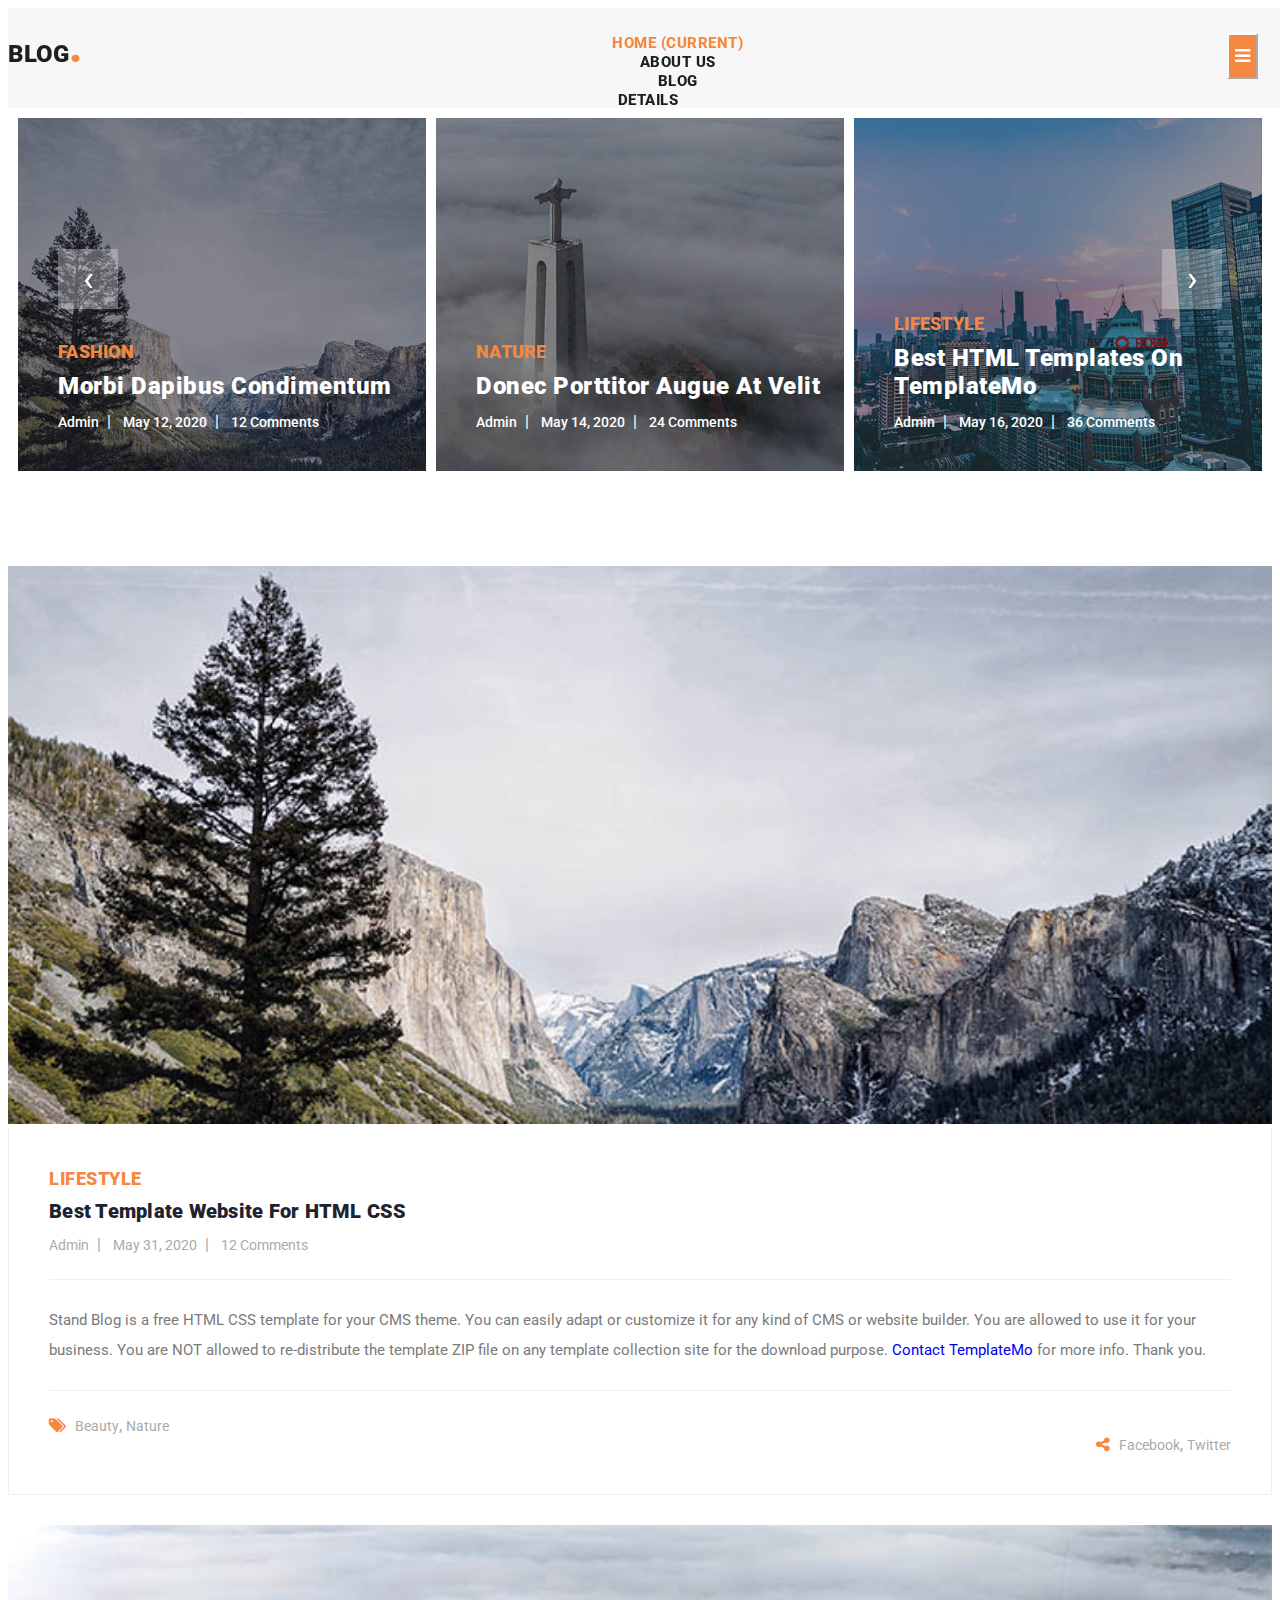
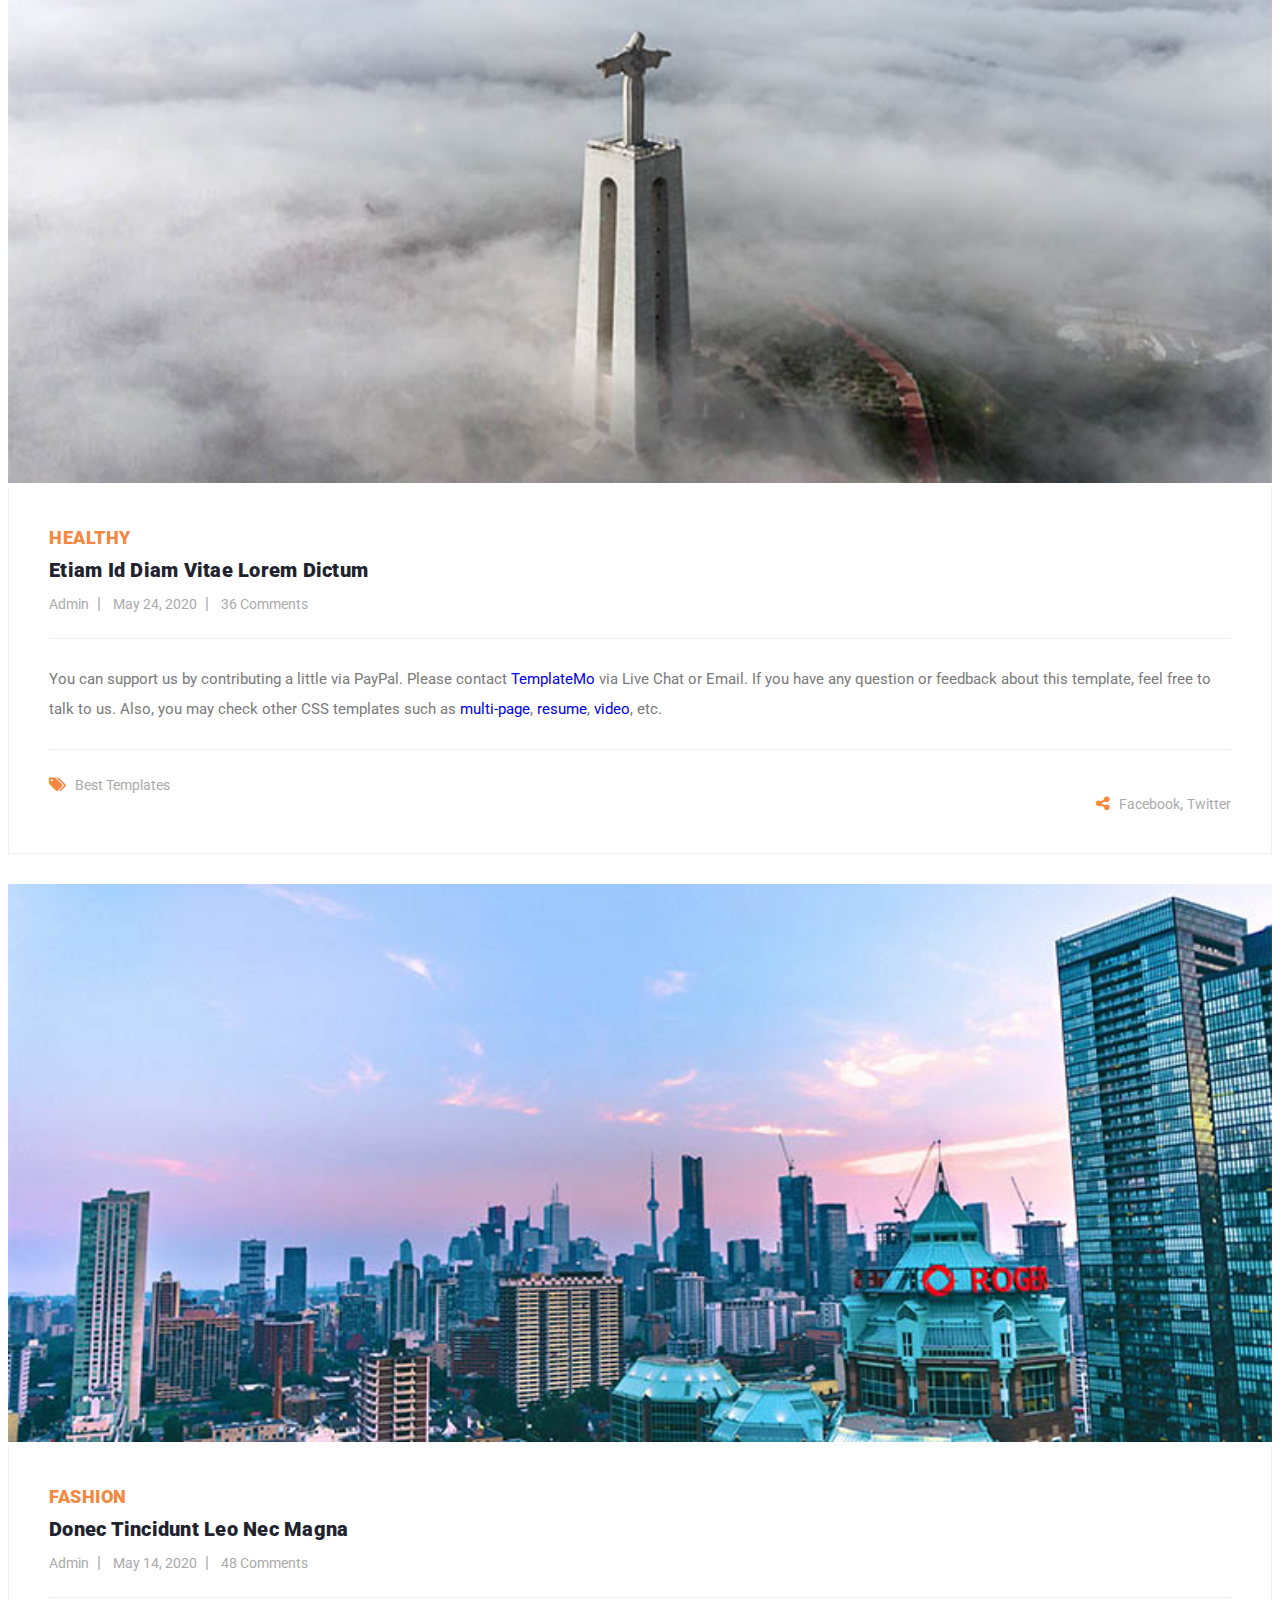
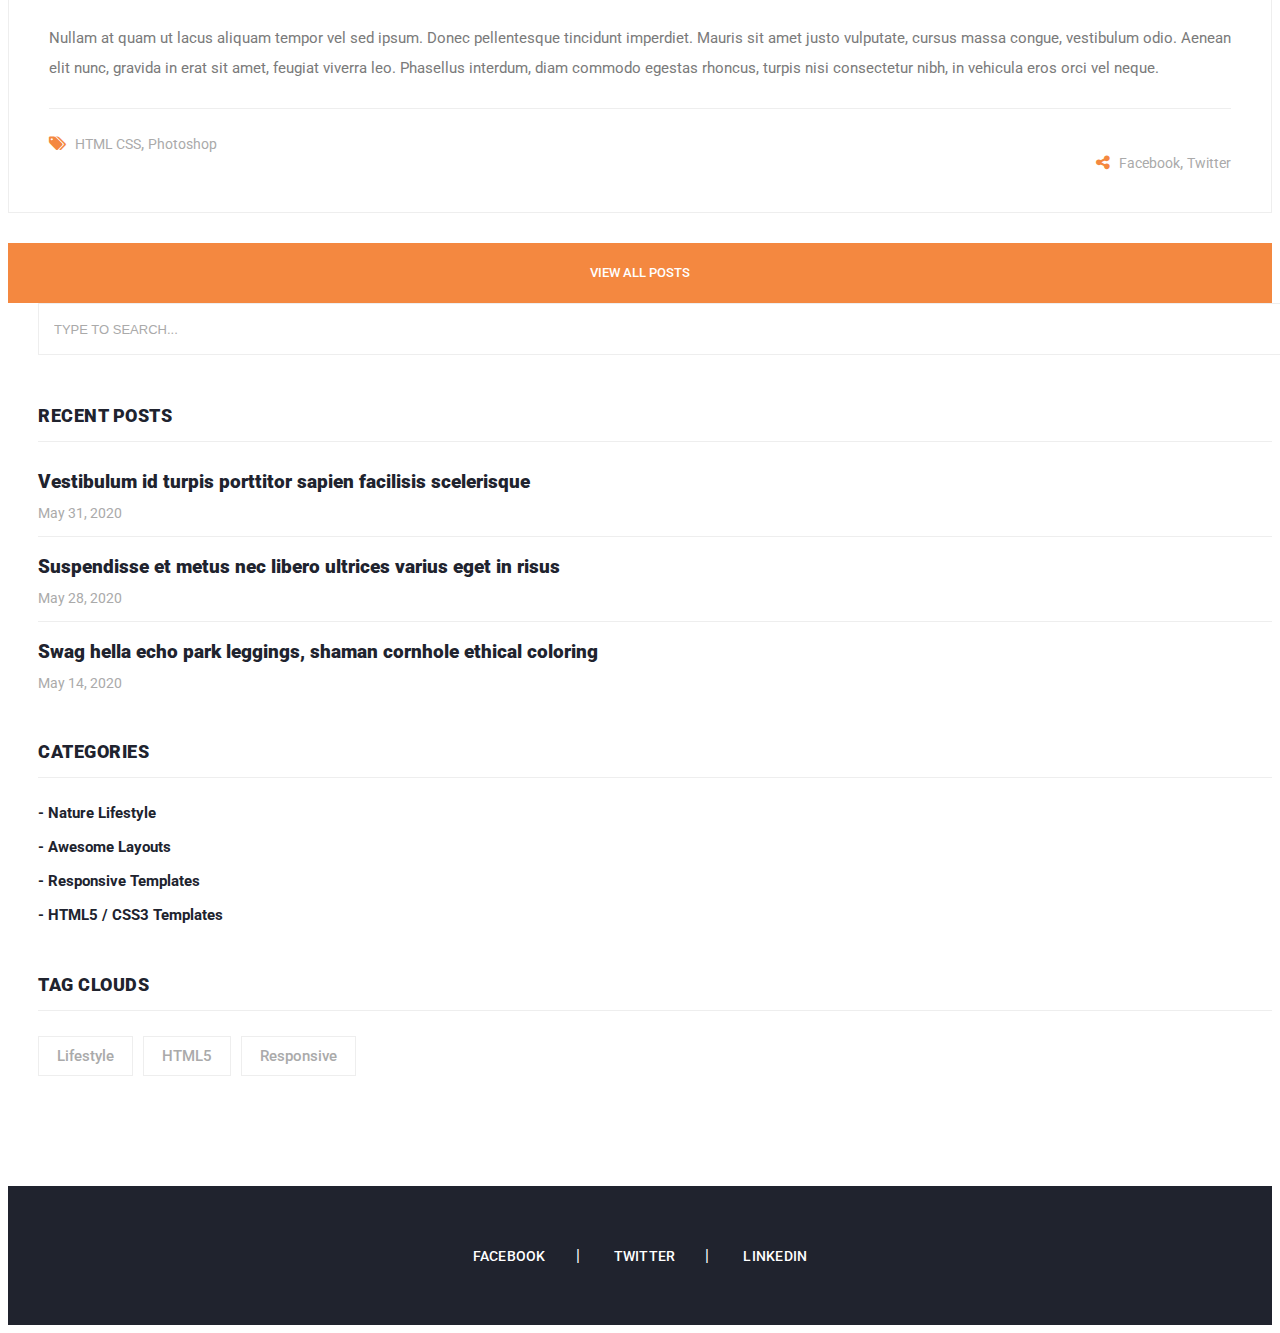
<file: index.html>
<!DOCTYPE html>
<html lang="en">

  <head>

    <meta charset="utf-8">
    <meta name="viewport" content="width=device-width, initial-scale=1, shrink-to-fit=no">
    <meta name="description" content="">
    <meta name="author" content="TemplateMo">
    <link href="https://fonts.googleapis.com/css?family=Roboto:100,100i,300,300i,400,400i,500,500i,700,700i,900,900i&display=swap" rel="stylesheet">

    <title>Stand CSS Blog by TemplateMo</title>

    <!-- Bootstrap core CSS -->
    <link rel="stylesheet" href="https://cdn.jsdelivr.net/npm/bootstrap@4.6.0/dist/css/bootstrap.min.css" integrity="sha384-B0vP5xmATw1+K9KRQjQERJvTumQW0nPEzvF6L/Z6nronJ3oUOFUFpCjEUQouq2+l" crossorigin="anonymous">


    <!-- Additional CSS Files -->
    <link rel="stylesheet" href="./assets/css/fontawesome.css">
    <link rel="stylesheet" href="./assets/css/style.css">
    <link rel="stylesheet" href="./assets/css/owl.css">
  </head>

  <body>

    <!-- ***** Preloader Start ***** -->
    <div id="preloader">
        <div class="jumper">
            <div></div>
            <div></div>
            <div></div>
        </div>
    </div>  
    <!-- ***** Preloader End ***** -->

    <!-- Header -->
    <header class="">
      <nav class="navbar navbar-expand-lg">
        <div class="container">
          <a class="navbar-brand" href="index.html"><h2>Blog<em>.</em></h2></a>
          <button class="navbar-toggler" type="button" data-toggle="collapse" data-target="#navbarResponsive" aria-controls="navbarResponsive" aria-expanded="false" aria-label="Toggle navigation">
            <span class="navbar-toggler-icon"></span>
          </button>
          <div class="collapse navbar-collapse" id="navbarResponsive">
            <ul class="navbar-nav ml-auto">
              <li class="nav-item active">
                <a class="nav-link" href="index.html">Home
                  <span class="sr-only">(current)</span>
                </a>
              </li> 
              <li class="nav-item">
                <a class="nav-link" href="about.html">About Us</a>
              </li>
              <li class="nav-item">
                <a class="nav-link" href="blog.html">Blog</a>
              </li>
              <li class="nav-item">
                <a class="nav-link" href="post-details.html">Details</a>
              </li>
            </ul>
          </div>
        </div>
      </nav>
    </header>

    <!-- Page Content -->
    <!-- Banner Starts Here -->
    <div class="main-banner header-text">
      <div class="container-fluid">
        <div class="owl-banner owl-carousel">
          <div class="item">
            <img src="assets/images/banner-item-01.jpg" alt="">
            <div class="item-content">
              <div class="main-content">
                <div class="meta-category">
                  <span>Fashion</span>
                </div>
                <a href="post-details.html"><h4>Morbi dapibus condimentum</h4></a>
                <ul class="post-info">
                  <li><a href="#">Admin</a></li>
                  <li><a href="#">May 12, 2020</a></li>
                  <li><a href="#">12 Comments</a></li>
                </ul>
              </div>
            </div>
          </div>
          <div class="item">
            <img src="assets/images/banner-item-02.jpg" alt="">
            <div class="item-content">
              <div class="main-content">
                <div class="meta-category">
                  <span>Nature</span>
                </div>
                <a href="post-details.html"><h4>Donec porttitor augue at velit</h4></a>
                <ul class="post-info">
                  <li><a href="#">Admin</a></li>
                  <li><a href="#">May 14, 2020</a></li>
                  <li><a href="#">24 Comments</a></li>
                </ul>
              </div>
            </div>
          </div>
          <div class="item">
            <img src="assets/images/banner-item-03.jpg" alt="">
            <div class="item-content">
              <div class="main-content">
                <div class="meta-category">
                  <span>Lifestyle</span>
                </div>
                <a href="post-details.html"><h4>Best HTML Templates on TemplateMo</h4></a>
                <ul class="post-info">
                  <li><a href="#">Admin</a></li>
                  <li><a href="#">May 16, 2020</a></li>
                  <li><a href="#">36 Comments</a></li>
                </ul>
              </div>
            </div>
          </div>
          <div class="item">
            <img src="assets/images/banner-item-04.jpg" alt="">
            <div class="item-content">
              <div class="main-content">
                <div class="meta-category">
                  <span>Fashion</span>
                </div>
                <a href="post-details.html"><h4>Responsive and Mobile Ready Layouts</h4></a>
                <ul class="post-info">
                  <li><a href="#">Admin</a></li>
                  <li><a href="#">May 18, 2020</a></li>
                  <li><a href="#">48 Comments</a></li>
                </ul>
              </div>
            </div>
          </div>
          <div class="item">
            <img src="assets/images/banner-item-05.jpg" alt="">
            <div class="item-content">
              <div class="main-content">
                <div class="meta-category">
                  <span>Nature</span>
                </div>
                <a href="post-details.html"><h4>Cras congue sed augue id ullamcorper</h4></a>
                <ul class="post-info">
                  <li><a href="#">Admin</a></li>
                  <li><a href="#">May 24, 2020</a></li>
                  <li><a href="#">64 Comments</a></li>
                </ul>
              </div>
            </div>
          </div>
          <div class="item">
            <img src="assets/images/banner-item-06.jpg" alt="">
            <div class="item-content">
              <div class="main-content">
                <div class="meta-category">
                  <span>Lifestyle</span>
                </div>
                <a href="post-details.html"><h4>Suspendisse nec aliquet ligula</h4></a>
                <ul class="post-info">
                  <li><a href="#">Admin</a></li>
                  <li><a href="#">May 26, 2020</a></li>
                  <li><a href="#">72 Comments</a></li>
                </ul>
              </div>
            </div>
          </div>
        </div>
      </div>
    </div>
    <!-- Banner Ends Here -->

    <section class="blog-posts">
      <div class="container">
        <div class="row">
          <div class="col-lg-8">
            <div class="all-blog-posts">
              <div class="row">
                <div class="col-lg-12">
                  <div class="blog-post">
                    <div class="blog-thumb">
                      <img src="assets/images/blog-post-01.jpg" alt="">
                    </div>
                    <div class="down-content">
                      <span>Lifestyle</span>
                      <a href="post-details.html"><h4>Best Template Website for HTML CSS</h4></a>
                      <ul class="post-info">
                        <li><a href="#">Admin</a></li>
                        <li><a href="#">May 31, 2020</a></li>
                        <li><a href="#">12 Comments</a></li>
                      </ul>
                      <p>Stand Blog is a free HTML CSS template for your CMS theme. You can easily adapt or customize it for any kind of CMS or website builder. You are allowed to use it for your business. You are NOT allowed to re-distribute the template ZIP file on any template collection site for the download purpose. <a rel="nofollow" href="https://templatemo.com/contact" target="_parent">Contact TemplateMo</a> for more info. Thank you.</p>
                      <div class="post-options">
                        <div class="row">
                          <div class="col-6">
                            <ul class="post-tags">
                              <li><i class="fa fa-tags"></i></li>
                              <li><a href="#">Beauty</a>,</li>
                              <li><a href="#">Nature</a></li>
                            </ul>
                          </div>
                          <div class="col-6">
                            <ul class="post-share">
                              <li><i class="fa fa-share-alt"></i></li>
                              <li><a href="#">Facebook</a>,</li>
                              <li><a href="#"> Twitter</a></li>
                            </ul>
                          </div>
                        </div>
                      </div>
                    </div>
                  </div>
                </div>
                <div class="col-lg-12">
                  <div class="blog-post">
                    <div class="blog-thumb">
                      <img src="assets/images/blog-post-02.jpg" alt="">
                    </div>
                    <div class="down-content">
                      <span>Healthy</span>
                      <a href="post-details.html"><h4>Etiam id diam vitae lorem dictum</h4></a>
                      <ul class="post-info">
                        <li><a href="#">Admin</a></li>
                        <li><a href="#">May 24, 2020</a></li>
                        <li><a href="#">36 Comments</a></li>
                      </ul>
                      <p>You can support us by contributing a little via PayPal. Please contact <a rel="nofollow" href="https://templatemo.com/contact" target="_parent">TemplateMo</a> via Live Chat or Email. If you have any question or feedback about this template, feel free to talk to us. Also, you may check other CSS templates such as <a rel="nofollow" href="https://templatemo.com/tag/multi-page" target="_parent">multi-page</a>, <a rel="nofollow" href="https://templatemo.com/tag/resume" target="_parent">resume</a>, <a rel="nofollow" href="https://templatemo.com/tag/video" target="_parent">video</a>, etc.</p>
                      <div class="post-options">
                        <div class="row">
                          <div class="col-6">
                            <ul class="post-tags">
                              <li><i class="fa fa-tags"></i></li>
                              <li><a href="#">Best Templates</a></li>
                            </ul>
                          </div>
                          <div class="col-6">
                            <ul class="post-share">
                              <li><i class="fa fa-share-alt"></i></li>
                              <li><a href="#">Facebook</a>,</li>
                              <li><a href="#">Twitter</a></li>
                            </ul>
                          </div>
                        </div>
                      </div>
                    </div>
                  </div>
                </div>
                <div class="col-lg-12">
                  <div class="blog-post">
                    <div class="blog-thumb">
                      <img src="assets/images/blog-post-03.jpg" alt="">
                    </div>
                    <div class="down-content">
                      <span>Fashion</span>
                      <a href="post-details.html"><h4>Donec tincidunt leo nec magna</h4></a>
                      <ul class="post-info">
                        <li><a href="#">Admin</a></li>
                        <li><a href="#">May 14, 2020</a></li>
                        <li><a href="#">48 Comments</a></li>
                      </ul>
                      <p>Nullam at quam ut lacus aliquam tempor vel sed ipsum. Donec pellentesque tincidunt imperdiet. Mauris sit amet justo vulputate, cursus massa congue, vestibulum odio. Aenean elit nunc, gravida in erat sit amet, feugiat viverra leo. Phasellus interdum, diam commodo egestas rhoncus, turpis nisi consectetur nibh, in vehicula eros orci vel neque.</p>
                      <div class="post-options">
                        <div class="row">
                          <div class="col-6">
                            <ul class="post-tags">
                              <li><i class="fa fa-tags"></i></li>
                              <li><a href="#">HTML CSS</a>,</li>
                              <li><a href="#">Photoshop</a></li>
                            </ul>
                          </div>
                          <div class="col-6">
                            <ul class="post-share">
                              <li><i class="fa fa-share-alt"></i></li>
                              <li><a href="#">Facebook</a>,</li>
                              <li><a href="#">Twitter</a></li>
                            </ul>
                          </div>
                        </div>
                      </div>
                    </div>
                  </div>
                </div>
                <div class="col-lg-12">
                  <div class="main-button">
                    <a href="blog.html">View All Posts</a>
                  </div>
                </div>
              </div>
            </div>
          </div>
          <div class="col-lg-4">
            <div class="sidebar">
              <div class="row">
                <div class="col-lg-12">
                  <div class="sidebar-item search">
                    <form id="search_form" name="gs" method="GET" action="#">
                      <input type="text" name="q" class="searchText" placeholder="type to search..." autocomplete="on">
                    </form>
                  </div>
                </div>
                <div class="col-lg-12">
                  <div class="sidebar-item recent-posts">
                    <div class="sidebar-heading">
                      <h2>Recent Posts</h2>
                    </div>
                    <div class="content">
                      <ul>
                        <li><a href="post-details.html">
                          <h5>Vestibulum id turpis porttitor sapien facilisis scelerisque</h5>
                          <span>May 31, 2020</span>
                        </a></li>
                        <li><a href="post-details.html">
                          <h5>Suspendisse et metus nec libero ultrices varius eget in risus</h5>
                          <span>May 28, 2020</span>
                        </a></li>
                        <li><a href="post-details.html">
                          <h5>Swag hella echo park leggings, shaman cornhole ethical coloring</h5>
                          <span>May 14, 2020</span>
                        </a></li>
                      </ul>
                    </div>
                  </div>
                </div>
                <div class="col-lg-12">
                  <div class="sidebar-item categories">
                    <div class="sidebar-heading">
                      <h2>Categories</h2>
                    </div>
                    <div class="content">
                      <ul>
                        <li><a href="#">- Nature Lifestyle</a></li>
                        <li><a href="#">- Awesome Layouts</a></li>
                        <li><a href="#">- Responsive Templates</a></li>
                        <li><a href="#">- HTML5 / CSS3 Templates</a></li>
                      </ul>
                    </div>
                  </div>
                </div>
                <div class="col-lg-12">
                  <div class="sidebar-item tags">
                    <div class="sidebar-heading">
                      <h2>Tag Clouds</h2>
                    </div>
                    <div class="content">
                      <ul>
                        <li><a href="#">Lifestyle</a></li>
                        <li><a href="#">HTML5</a></li>
                        <li><a href="#">Responsive</a></li>
                      </ul>
                    </div>
                  </div>
                </div>
              </div>
            </div>
          </div>
        </div>
      </div>
    </section>

    
    <footer>
      <div class="container">
        <div class="row">
          <div class="col-lg-12">
            <ul class="social-icons">
              <li><a href="#">Facebook</a></li>
              <li><a href="#">Twitter</a></li>
              <li><a href="#">Linkedin</a></li>
            </ul>
          </div>
        </div>
      </div>
    </footer>

    <!-- Bootstrap core JavaScript -->
    <script src="https://code.jquery.com/jquery-3.6.0.min.js" integrity="sha256-/xUj+3OJU5yExlq6GSYGSHk7tPXikynS7ogEvDej/m4=" crossorigin="anonymous"></script>
    <script src="https://cdn.jsdelivr.net/npm/bootstrap@4.6.0/dist/js/bootstrap.bundle.min.js" integrity="sha384-Piv4xVNRyMGpqkS2by6br4gNJ7DXjqk09RmUpJ8jgGtD7zP9yug3goQfGII0yAns" crossorigin="anonymous"></script>

    <!-- Additional Scripts -->
    <script src="./assets/js/custom.js"></script>
    <script src="./assets/js/owl.js"></script>
    <script src="./assets/js/slick.js"></script>
    <script src="./assets/js/isotope.js"></script>
    <script src="./assets/js/accordions.js"></script>

    <script language = "text/Javascript"> 
      cleared[0] = cleared[1] = cleared[2] = 0; //set a cleared flag for each field
      function clearField(t){                   //declaring the array outside of the
      if(! cleared[t.id]){                      // function makes it static and global
          cleared[t.id] = 1;  // you could use true and false, but that's more typing
          t.value='';         // with more chance of typos
          t.style.color='#fff';
          }
      }
    </script>

  </body>
</html>
</file>
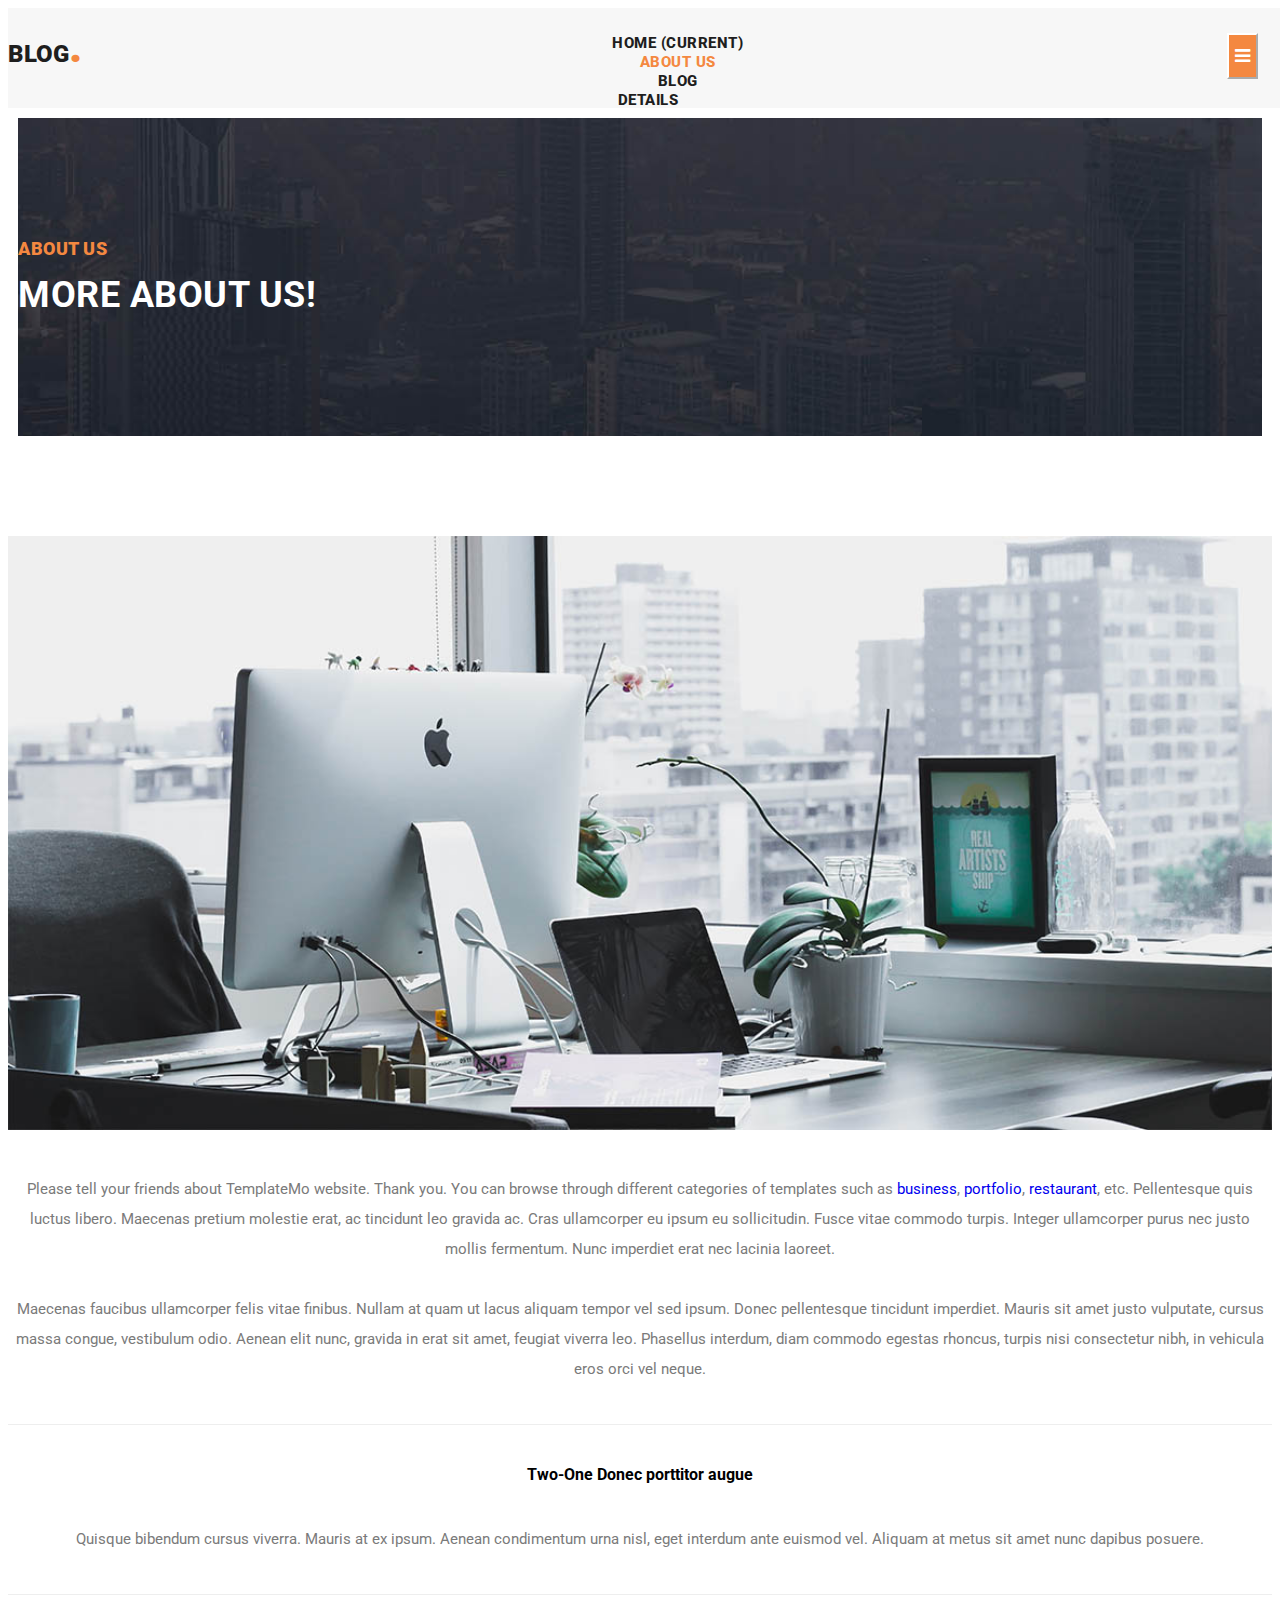
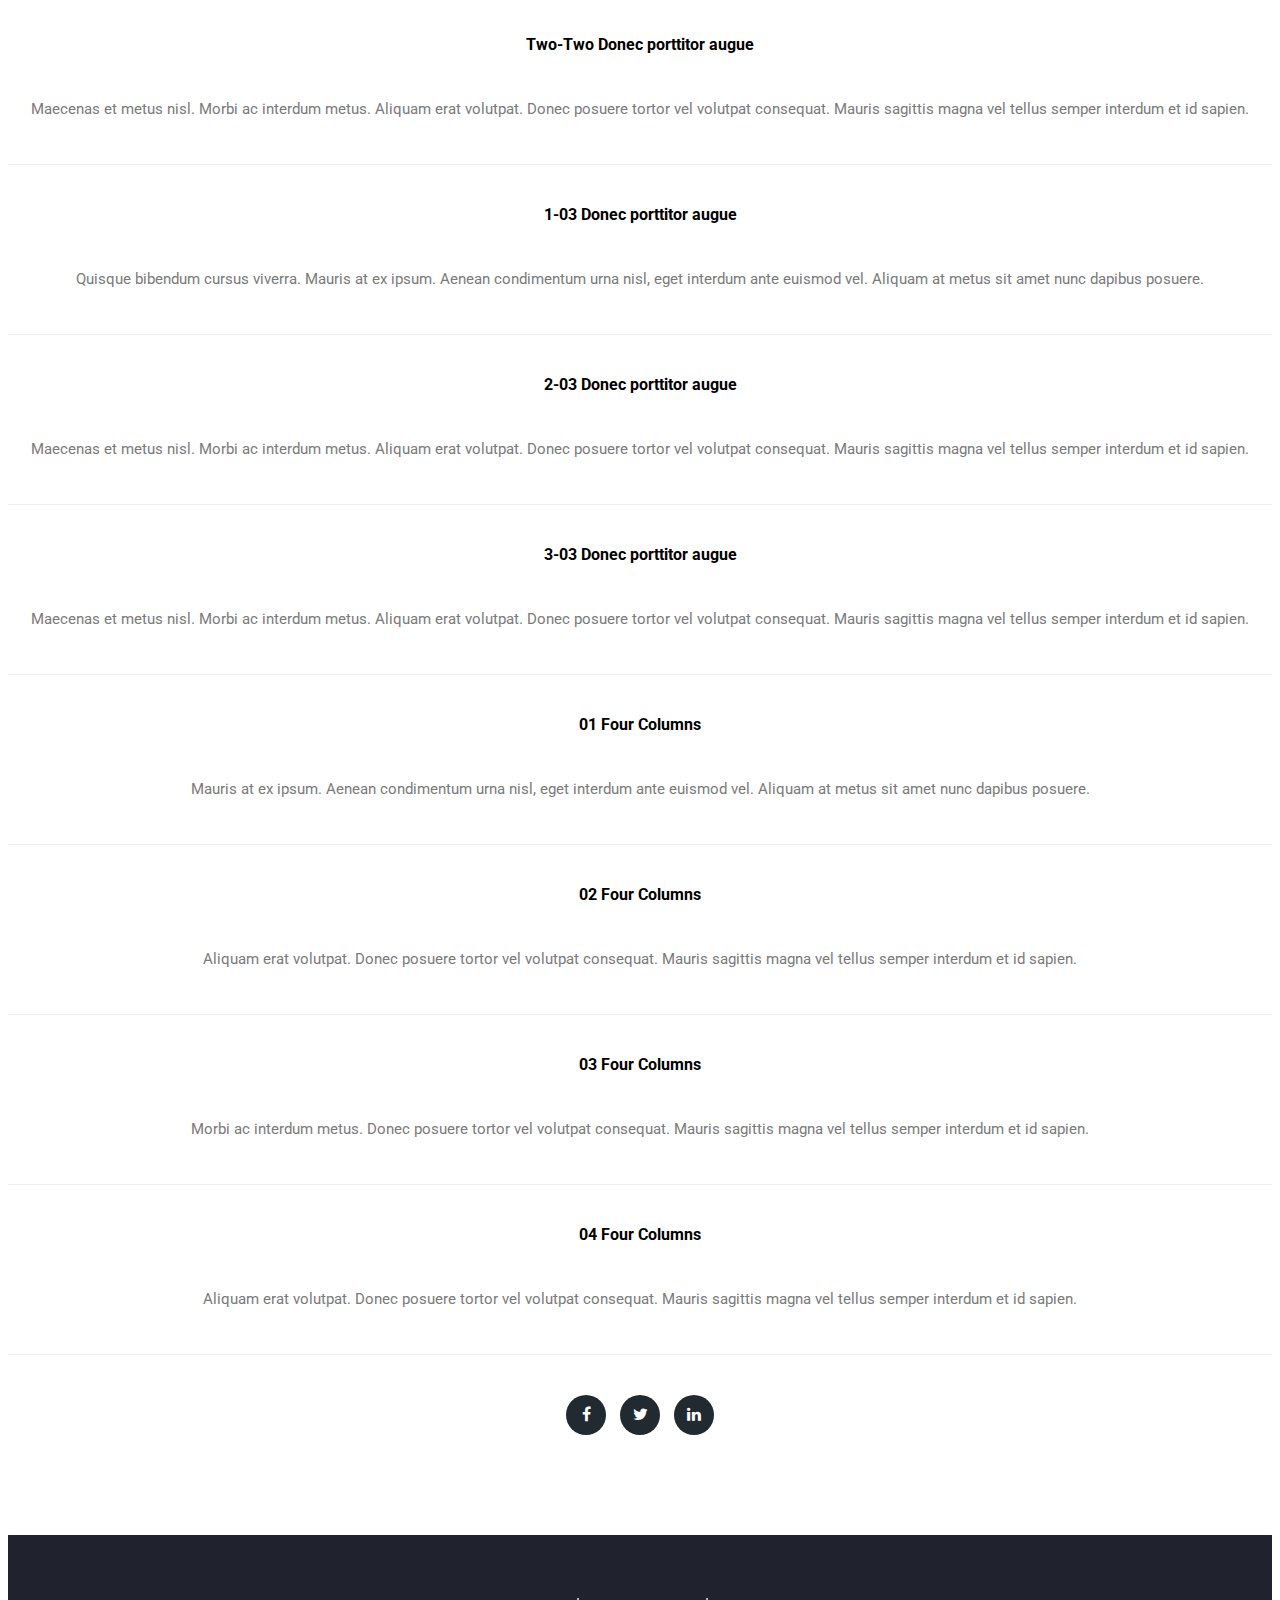
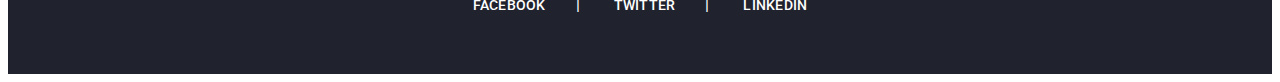
<file: about.html>
<!DOCTYPE html>
<html lang="en">

  <head>

    <meta charset="utf-8">
    <meta name="viewport" content="width=device-width, initial-scale=1, shrink-to-fit=no">
    <meta name="description" content="">
    <meta name="author" content="TemplateMo">
    <link href="https://fonts.googleapis.com/css?family=Roboto:100,100i,300,300i,400,400i,500,500i,700,700i,900,900i&display=swap" rel="stylesheet">

    <title>Stand Blog - About Page</title>

    <!-- Bootstrap core CSS -->
    <link rel="stylesheet" href="https://cdn.jsdelivr.net/npm/bootstrap@4.6.0/dist/css/bootstrap.min.css" integrity="sha384-B0vP5xmATw1+K9KRQjQERJvTumQW0nPEzvF6L/Z6nronJ3oUOFUFpCjEUQouq2+l" crossorigin="anonymous">


    <!-- Additional CSS Files -->
    <link rel="stylesheet" href="assets/css/fontawesome.css">
    <link rel="stylesheet" href="assets/css/style.css">
    <link rel="stylesheet" href="assets/css/owl.css">
  </head>

  <body>

    <!-- ***** Preloader Start ***** -->
    <div id="preloader">
        <div class="jumper">
            <div></div>
            <div></div>
            <div></div>
        </div>
    </div>  
    <!-- ***** Preloader End ***** -->

    <!-- Header -->
    <header class="">
      <nav class="navbar navbar-expand-lg">
        <div class="container">
          <a class="navbar-brand" href="index.html"><h2>Blog<em>.</em></h2></a>
          <button class="navbar-toggler" type="button" data-toggle="collapse" data-target="#navbarResponsive" aria-controls="navbarResponsive" aria-expanded="false" aria-label="Toggle navigation">
            <span class="navbar-toggler-icon"></span>
          </button>
          <div class="collapse navbar-collapse" id="navbarResponsive">
            <ul class="navbar-nav ml-auto">
              <li class="nav-item">
                <a class="nav-link" href="index.html">Home
                  <span class="sr-only">(current)</span>
                </a>
              </li> 
              <li class="nav-item active">
                <a class="nav-link" href="about.html">About Us</a>
              </li>
              <li class="nav-item">
                <a class="nav-link" href="blog.html">Blog</a>
              </li>
              <li class="nav-item">
                <a class="nav-link" href="post-details.html">Details</a>
              </li>
            </ul>
          </div>
        </div>
      </nav>
    </header>

    <!-- Page Content -->
    <!-- Banner Starts Here -->
    <div class="heading-page header-text">
      <section class="page-heading">
        <div class="container">
          <div class="row">
            <div class="col-lg-12">
              <div class="text-content">
                <h4>about us</h4>
                <h2>more about us!</h2>
              </div>
            </div>
          </div>
        </div>
      </section>
    </div>
    
    <!-- Banner Ends Here -->


    <section class="about-us">
      <div class="container">
      	
        <div class="row">
          <div class="col-lg-12">
            <img src="assets/images/about-us.jpg" alt="">
            <p>Please tell your friends about TemplateMo website. Thank you. You can browse through different categories of templates such as <a rel="nofollow" href="https://templatemo.com/tag/business" target="_parent">business</a>, <a rel="nofollow" href="https://templatemo.com/tag/portfolio" target="_parent">portfolio</a>, <a rel="nofollow" href="https://templatemo.com/tag/restaurant" target="_parent">restaurant</a>, etc. Pellentesque quis luctus libero. Maecenas pretium molestie erat, ac tincidunt leo gravida ac. Cras ullamcorper eu ipsum eu sollicitudin. Fusce vitae commodo turpis. Integer ullamcorper purus nec justo mollis fermentum. Nunc imperdiet erat nec lacinia laoreet. <br><br>Maecenas faucibus ullamcorper felis vitae finibus. Nullam at quam ut lacus aliquam tempor vel sed ipsum. Donec pellentesque tincidunt imperdiet. Mauris sit amet justo vulputate, cursus massa congue, vestibulum odio. Aenean elit nunc, gravida in erat sit amet, feugiat viverra leo. Phasellus interdum, diam commodo egestas rhoncus, turpis nisi consectetur nibh, in vehicula eros orci vel neque.</p>
          </div>
        </div>
        
        <div class="row">
          <div class="col-lg-6">
          <h4>Two-One Donec porttitor augue</h4>
          	<p>Quisque bibendum cursus viverra. Mauris at ex ipsum. Aenean condimentum urna nisl, eget interdum ante euismod vel. Aliquam at metus sit amet nunc dapibus posuere.</p>
          </div>
          <div class="col-lg-6">
          <h4>Two-Two Donec porttitor augue</h4>
          	<p>Maecenas et metus nisl. Morbi ac interdum metus. Aliquam erat volutpat. Donec posuere tortor vel volutpat consequat. Mauris sagittis magna vel tellus semper interdum et id sapien.</p>
          </div>
        </div>
        
        <div class="row">
          <div class="col-lg-4 col-md-6">
          <h4>1-03 Donec porttitor augue</h4>
          	<p>Quisque bibendum cursus viverra. Mauris at ex ipsum. Aenean condimentum urna nisl, eget interdum ante euismod vel. Aliquam at metus sit amet nunc dapibus posuere.</p>
          </div>
          <div class="col-lg-4 col-md-6">
          <h4>2-03 Donec porttitor augue</h4>
          	<p>Maecenas et metus nisl. Morbi ac interdum metus. Aliquam erat volutpat. Donec posuere tortor vel volutpat consequat. Mauris sagittis magna vel tellus semper interdum et id sapien.</p>
          </div>
          <div class="col-lg-4">
          <h4>3-03 Donec porttitor augue</h4>
          	<p>Maecenas et metus nisl. Morbi ac interdum metus. Aliquam erat volutpat. Donec posuere tortor vel volutpat consequat. Mauris sagittis magna vel tellus semper interdum et id sapien.</p>
          </div>
        </div>
        
        
        <div class="row">
          <div class="col-lg-3 col-md-6">
          <h4>01 Four Columns</h4>
          	<p>Mauris at ex ipsum. Aenean condimentum urna nisl, eget interdum ante euismod vel. Aliquam at metus sit amet nunc dapibus posuere.</p>
          </div>
          <div class="col-lg-3 col-md-6">
          <h4>02 Four Columns</h4>
          	<p>Aliquam erat volutpat. Donec posuere tortor vel volutpat consequat. Mauris sagittis magna vel tellus semper interdum et id sapien.</p>
          </div>
          <div class="col-lg-3 col-md-6">
          <h4>03 Four Columns</h4>
          	<p>Morbi ac interdum metus. Donec posuere tortor vel volutpat consequat. Mauris sagittis magna vel tellus semper interdum et id sapien.</p>
          </div>
          <div class="col-lg-3 col-md-6">
          <h4>04 Four Columns</h4>
          	<p>Aliquam erat volutpat. Donec posuere tortor vel volutpat consequat. Mauris sagittis magna vel tellus semper interdum et id sapien.</p>
          </div>
        </div>
        
        <div class="row">
          <div class="col-lg-12">
            <ul class="social-icons">
              <li><a href="#"><i class="fa fa-facebook"></i></a></li>
              <li><a href="#"><i class="fa fa-twitter"></i></a></li>
              <li><a href="#"><i class="fa fa-linkedin"></i></a></li>
            </ul>
          </div>
        </div>
        
        
      </div>
    </section>

    
    <footer>
      <div class="container">
        <div class="row">
          <div class="col-lg-12">
            <ul class="social-icons">
              <li><a href="#">Facebook</a></li>
              <li><a href="#">Twitter</a></li>
              <li><a href="#">Linkedin</a></li>
            </ul>
          </div>
        </div>
      </div>
    </footer>

    <!-- Bootstrap core JavaScript -->
    <script src="https://code.jquery.com/jquery-3.6.0.min.js" integrity="sha256-/xUj+3OJU5yExlq6GSYGSHk7tPXikynS7ogEvDej/m4=" crossorigin="anonymous"></script>
    <script src="https://cdn.jsdelivr.net/npm/bootstrap@4.6.0/dist/js/bootstrap.bundle.min.js" integrity="sha384-Piv4xVNRyMGpqkS2by6br4gNJ7DXjqk09RmUpJ8jgGtD7zP9yug3goQfGII0yAns" crossorigin="anonymous"></script>

    <!-- Additional Scripts -->
    <script src="assets/js/custom.js"></script>
    <script src="assets/js/owl.js"></script>
    <script src="assets/js/slick.js"></script>
    <script src="assets/js/isotope.js"></script>
    <script src="assets/js/accordions.js"></script>

    <script language = "text/Javascript"> 
      cleared[0] = cleared[1] = cleared[2] = 0; //set a cleared flag for each field
      function clearField(t){                   //declaring the array outside of the
      if(! cleared[t.id]){                      // function makes it static and global
          cleared[t.id] = 1;  // you could use true and false, but that's more typing
          t.value='';         // with more chance of typos
          t.style.color='#fff';
          }
      }
    </script>

  </body>
</html>
</file>
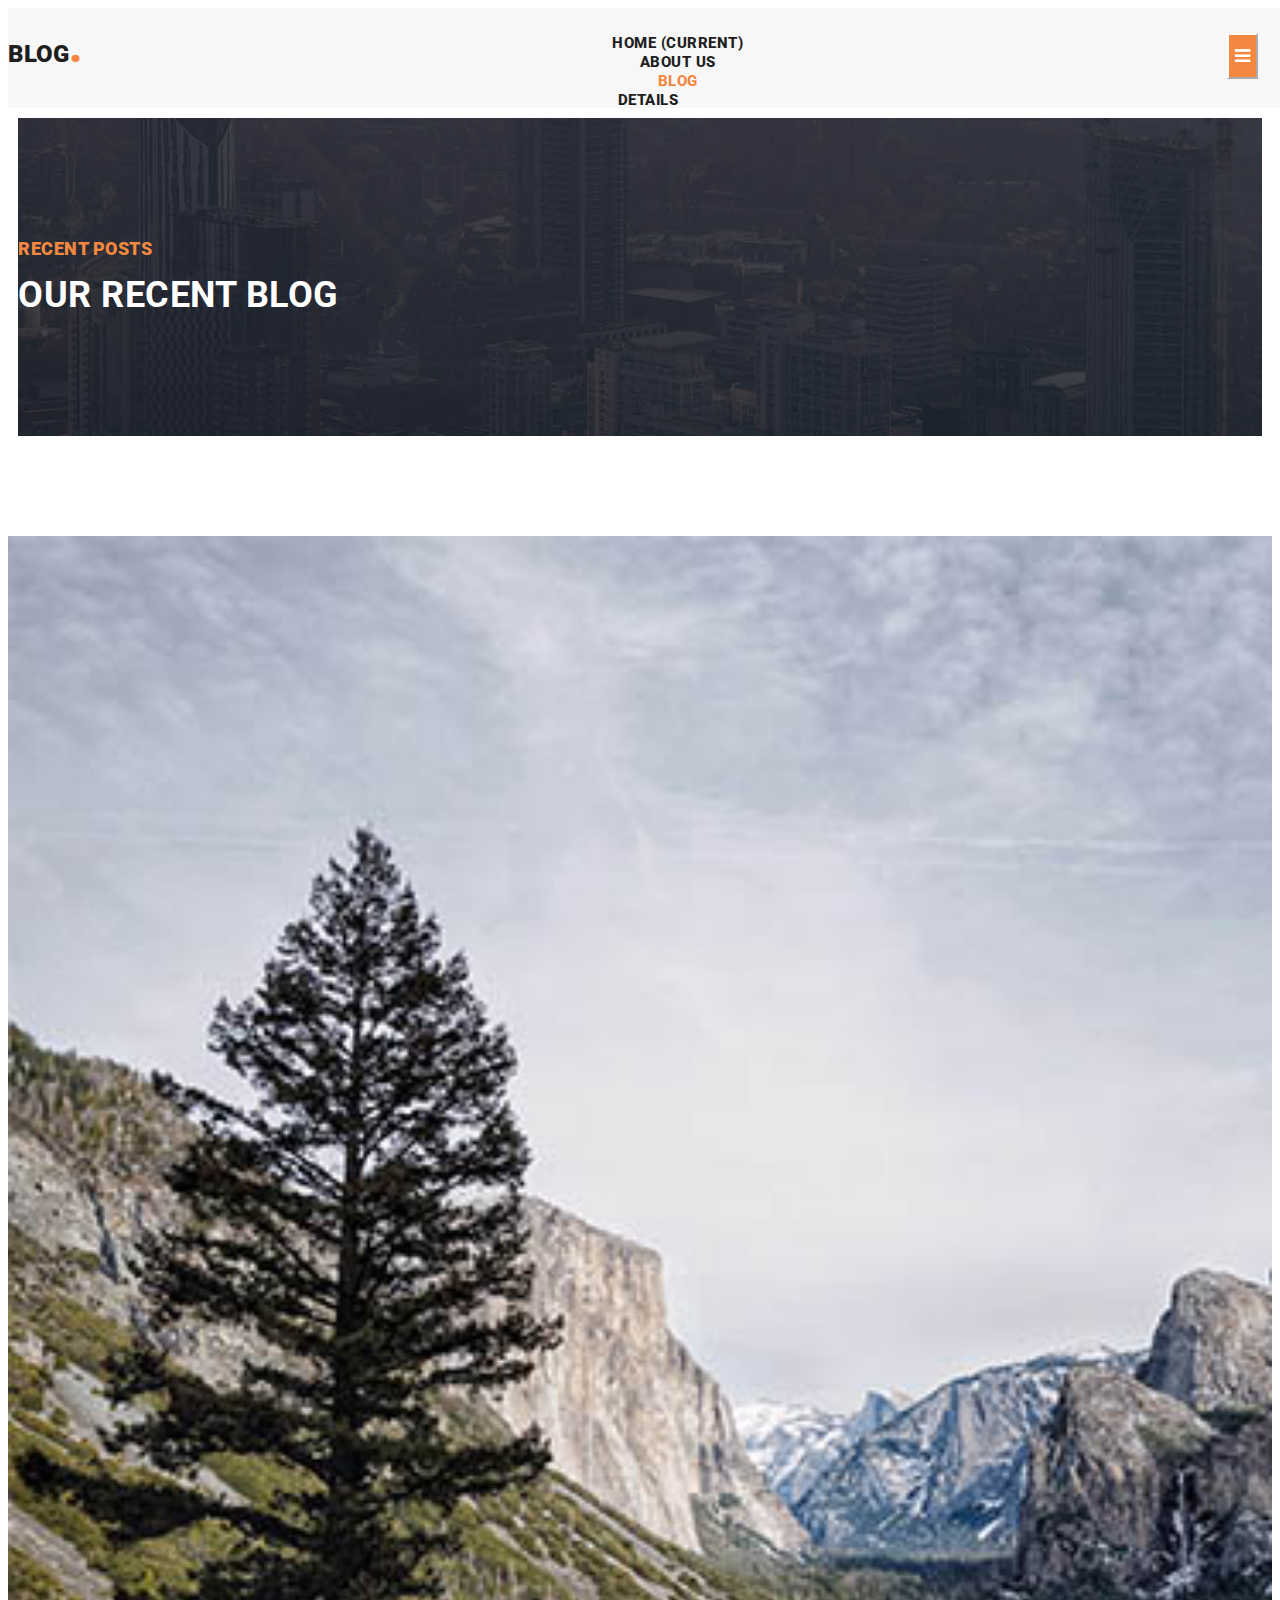
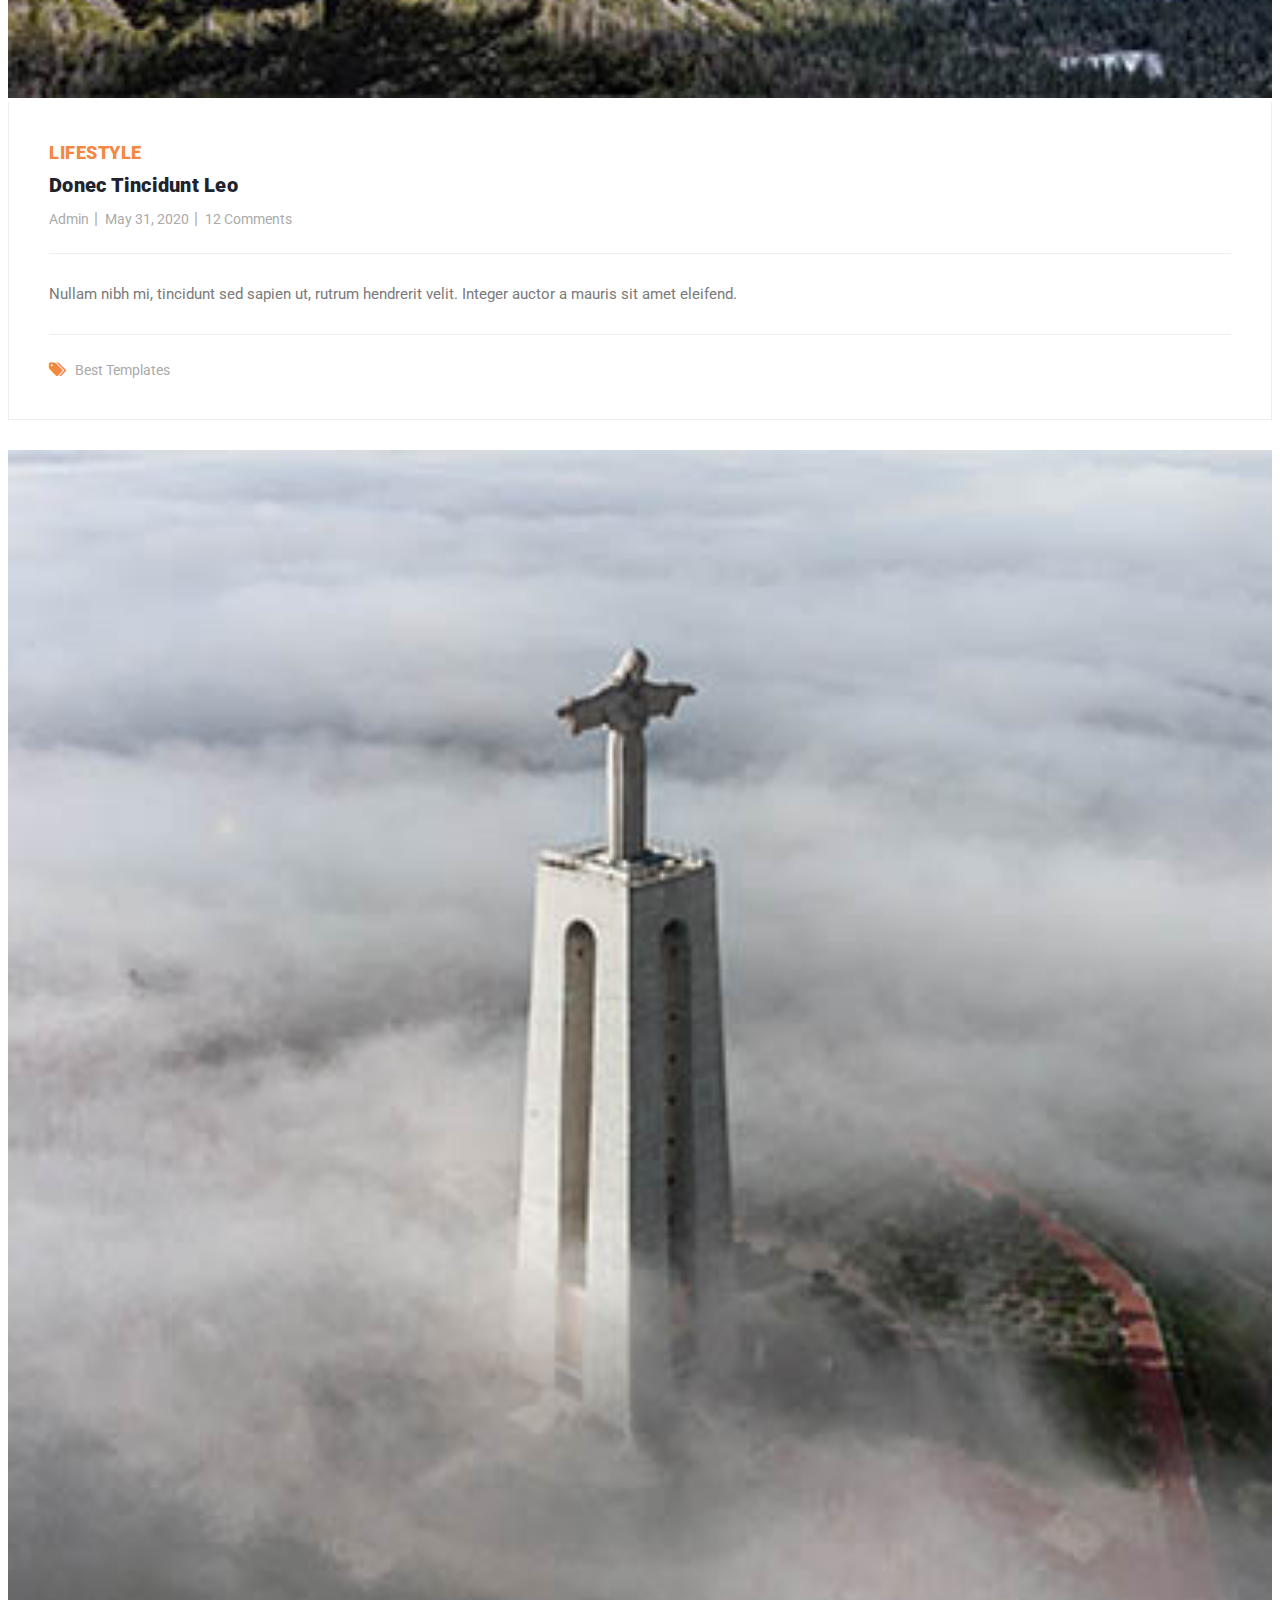
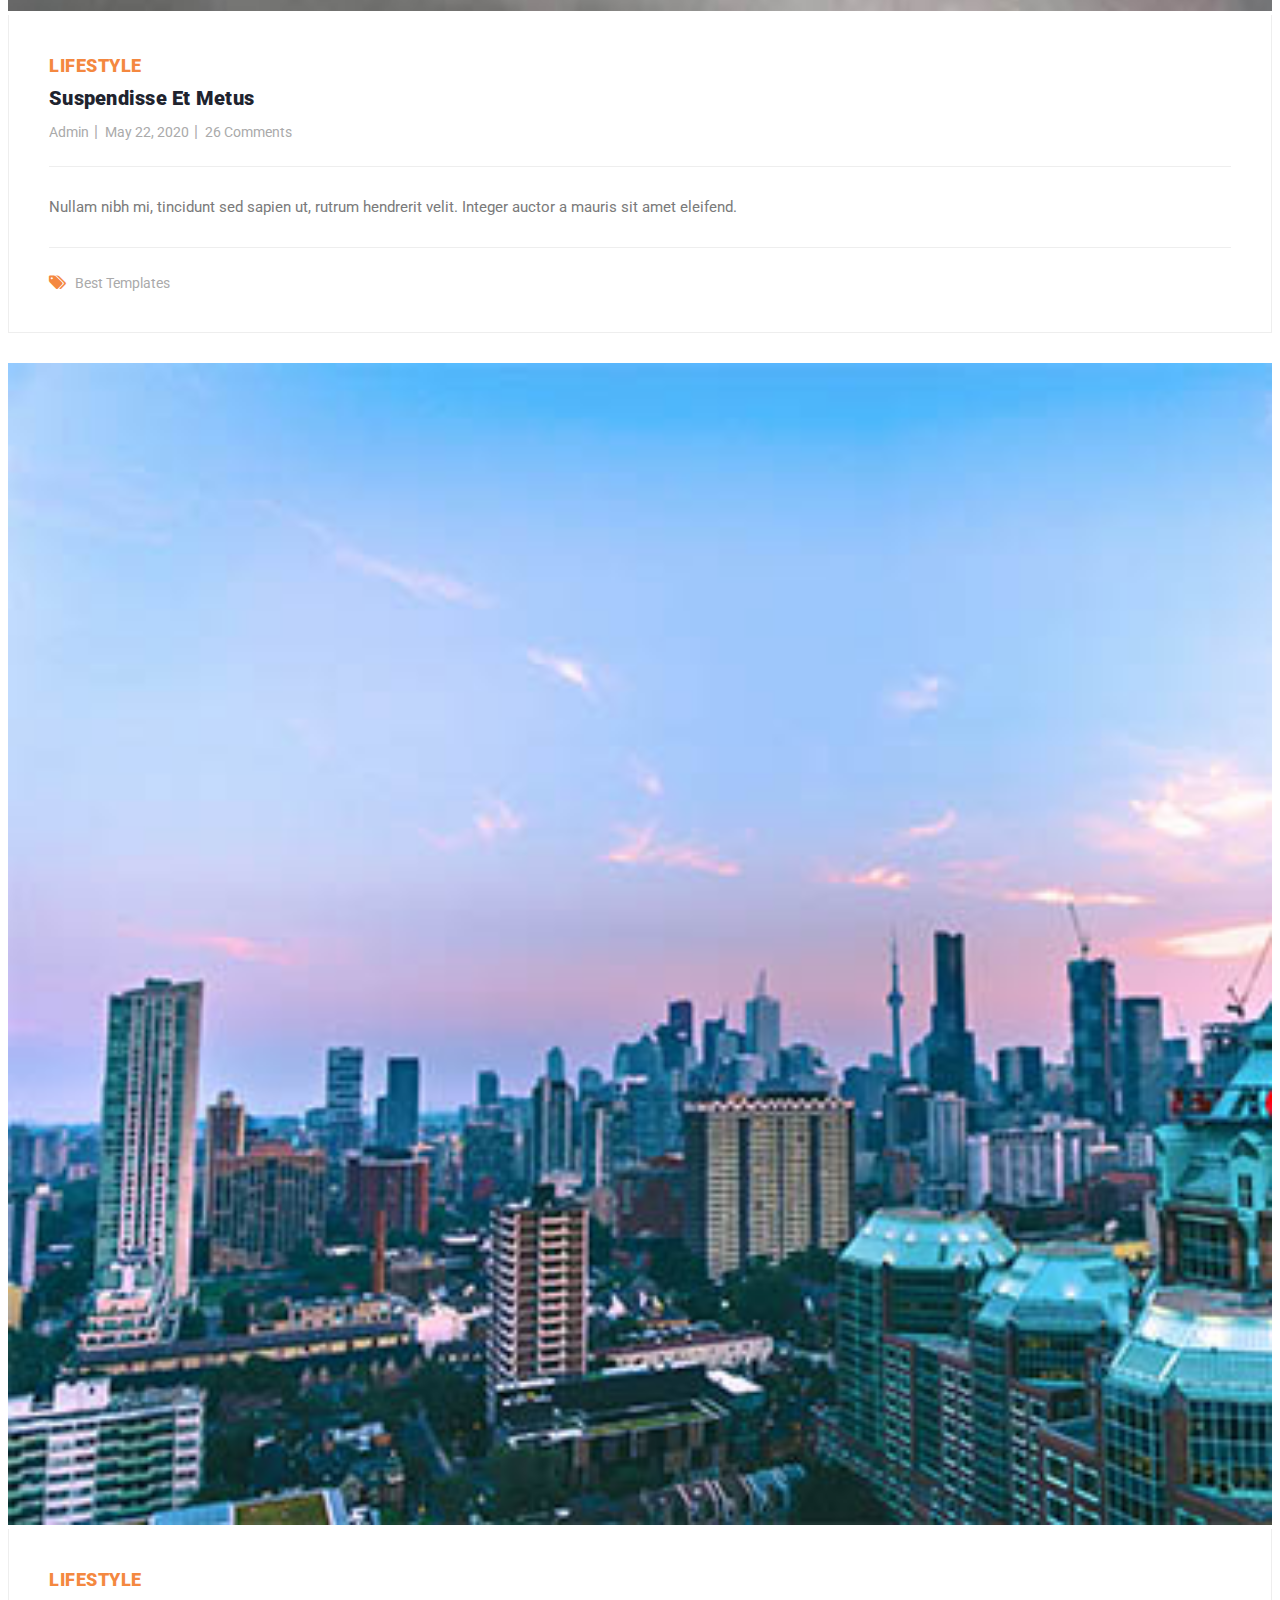
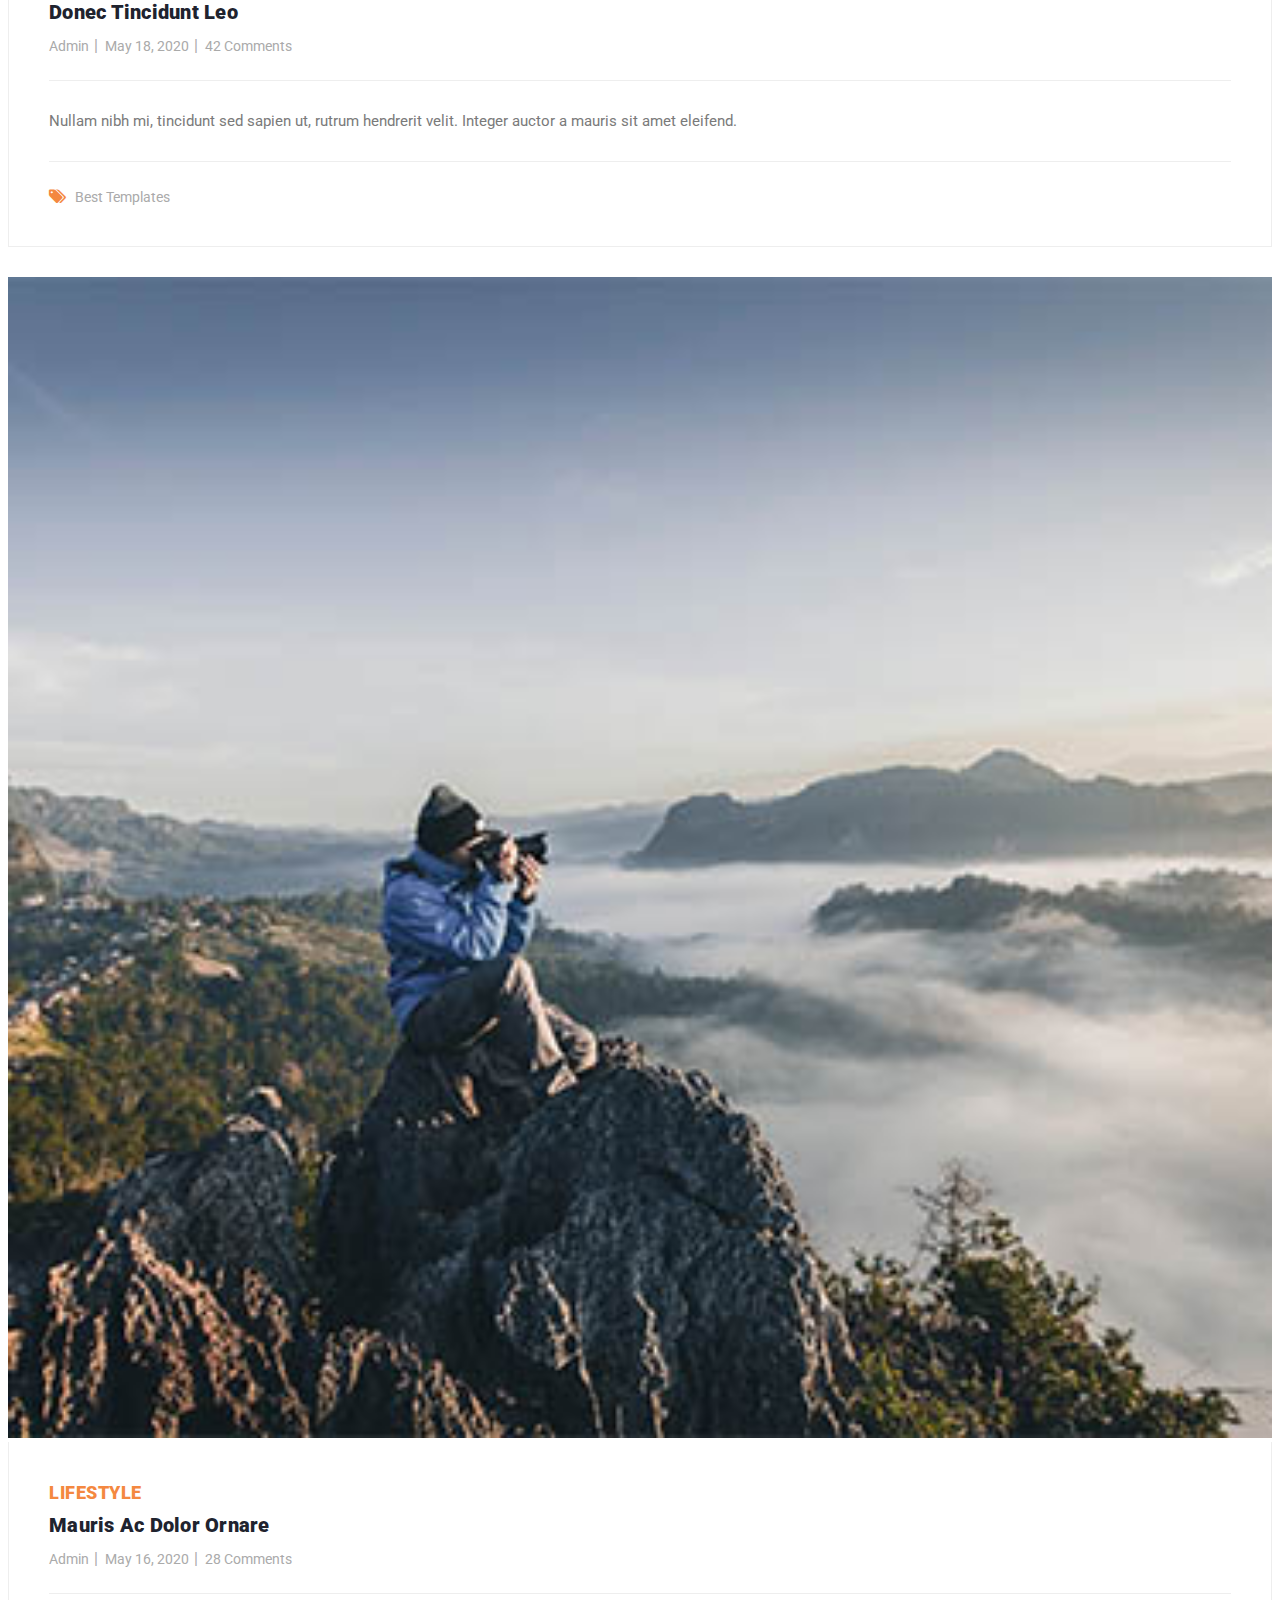
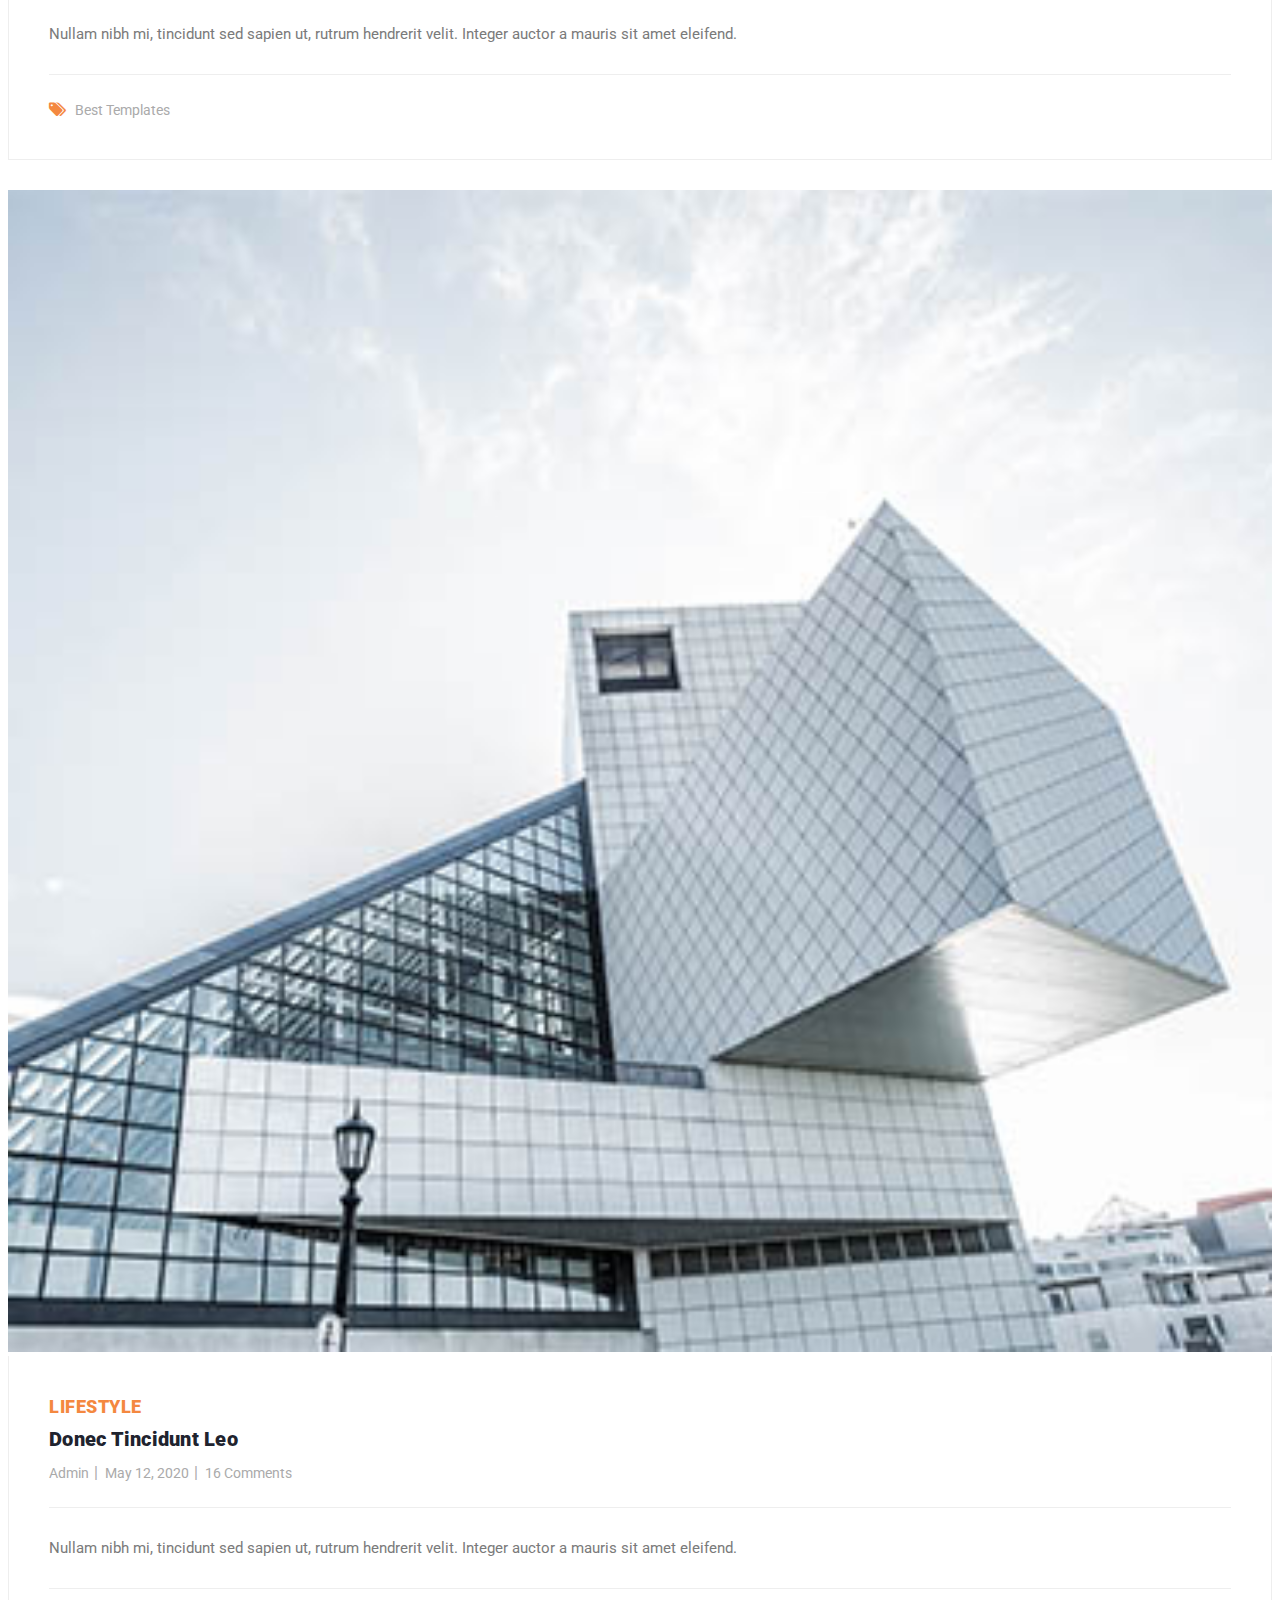
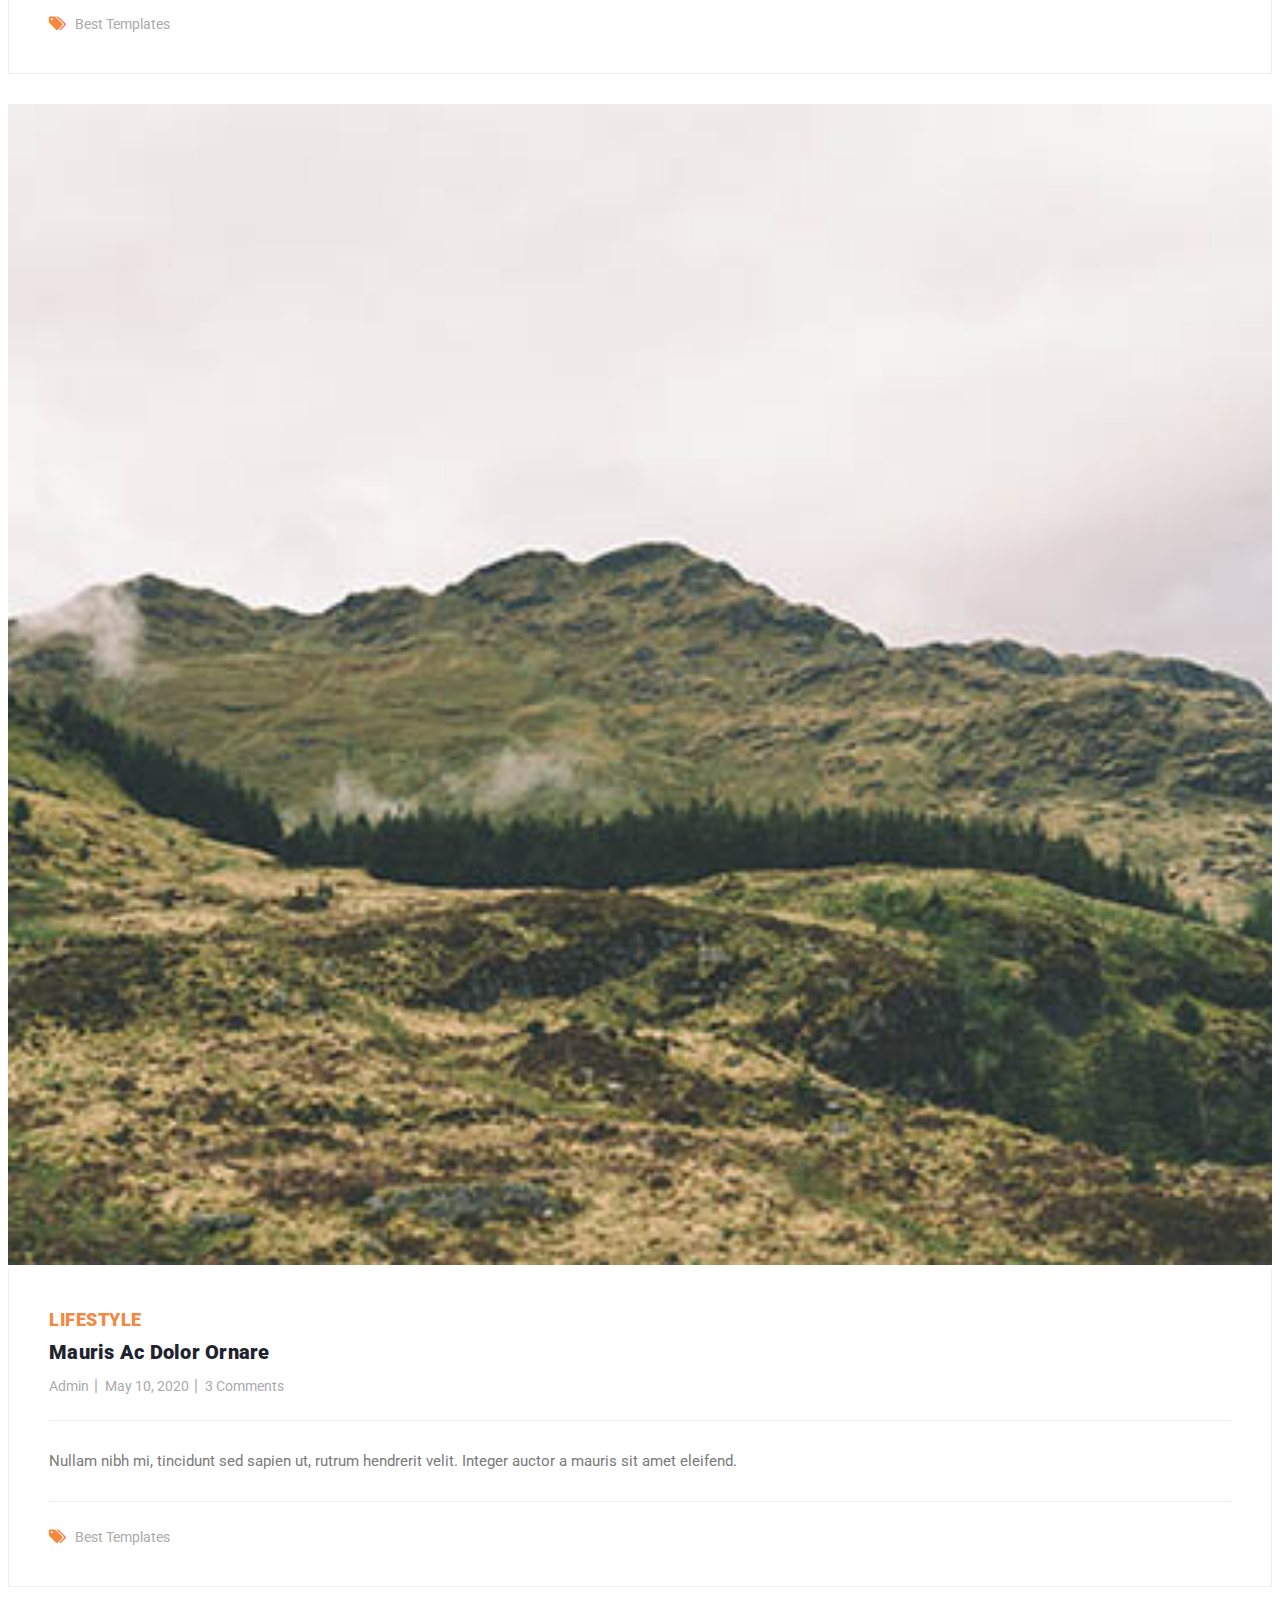
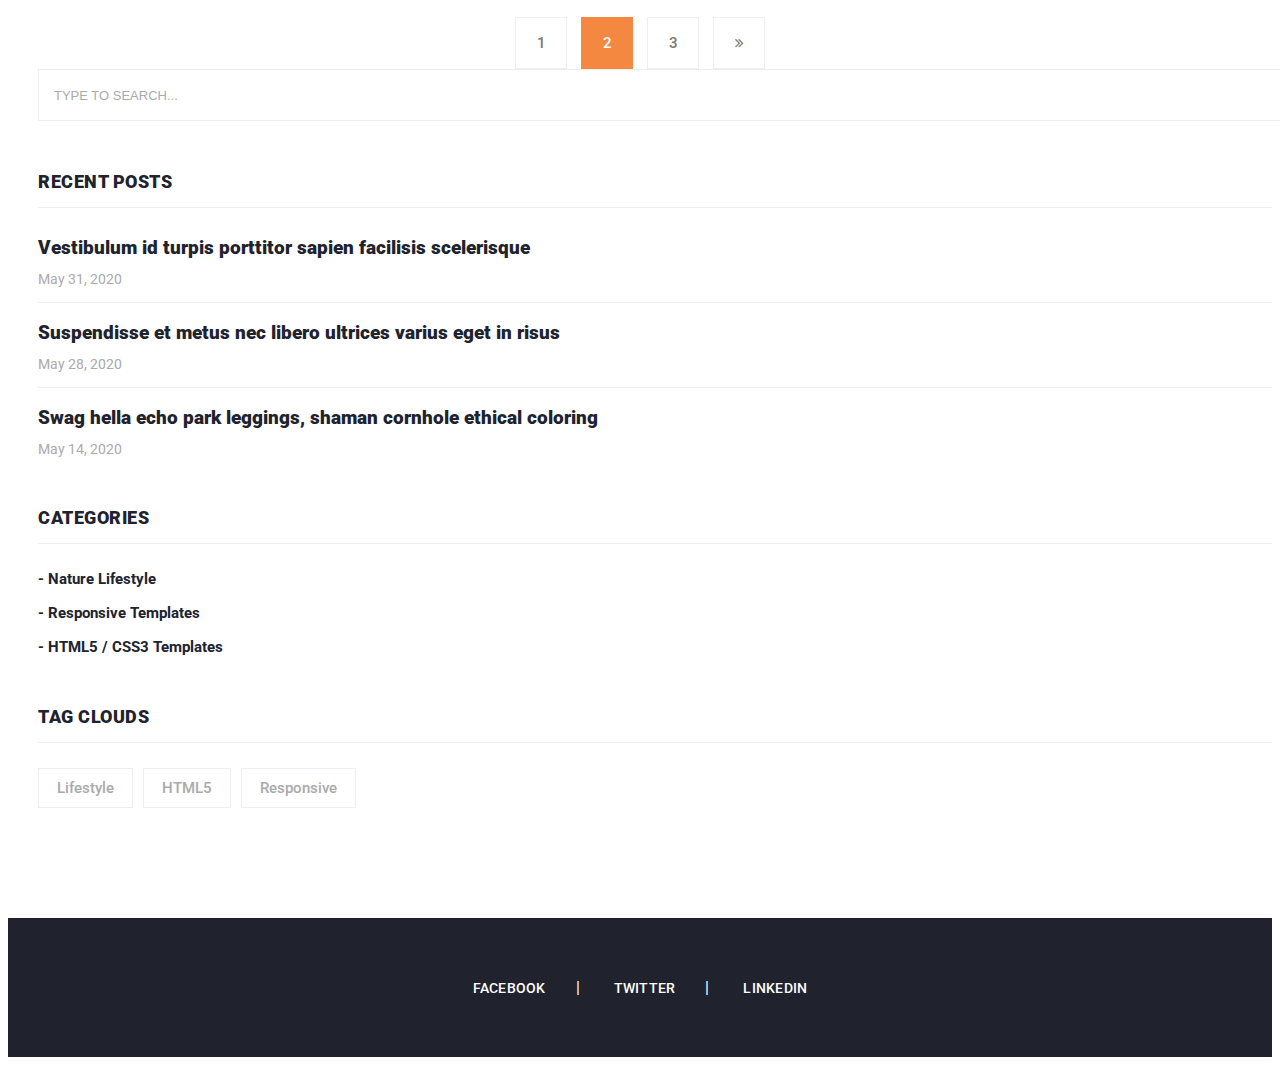
<file: blog.html>
<!DOCTYPE html>
<html lang="en">

  <head>

    <meta charset="utf-8">
    <meta name="viewport" content="width=device-width, initial-scale=1, shrink-to-fit=no">
    <meta name="description" content="">
    <meta name="author" content="">
    <link href="https://fonts.googleapis.com/css?family=Roboto:100,100i,300,300i,400,400i,500,500i,700,700i,900,900i&display=swap" rel="stylesheet">

    <title>Stand Blog Posts</title>

    <!-- Bootstrap core CSS -->
    <link rel="stylesheet" href="https://cdn.jsdelivr.net/npm/bootstrap@4.6.0/dist/css/bootstrap.min.css" integrity="sha384-B0vP5xmATw1+K9KRQjQERJvTumQW0nPEzvF6L/Z6nronJ3oUOFUFpCjEUQouq2+l" crossorigin="anonymous">


    <!-- Additional CSS Files -->
    <link rel="stylesheet" href="./assets/css/fontawesome.css">
    <link rel="stylesheet" href="./assets/css/style.css">
    <link rel="stylesheet" href="./assets/css/owl.css">
  </head>

  <body>

    <!-- ***** Preloader Start ***** -->
    <div id="preloader">
        <div class="jumper">
            <div></div>
            <div></div>
            <div></div>
        </div>
    </div>  
    <!-- ***** Preloader End ***** -->

    <!-- Header -->
    <header class="">
      <nav class="navbar navbar-expand-lg">
        <div class="container">
          <a class="navbar-brand" href="index.html"><h2>Blog<em>.</em></h2></a>
          <button class="navbar-toggler" type="button" data-toggle="collapse" data-target="#navbarResponsive" aria-controls="navbarResponsive" aria-expanded="false" aria-label="Toggle navigation">
            <span class="navbar-toggler-icon"></span>
          </button>
          <div class="collapse navbar-collapse" id="navbarResponsive">
            <ul class="navbar-nav ml-auto">
              <li class="nav-item">
                <a class="nav-link" href="index.html">Home
                  <span class="sr-only">(current)</span>
                </a>
              </li> 
              <li class="nav-item">
                <a class="nav-link" href="about.html">About Us</a>
              </li>
              <li class="nav-item active">
                <a class="nav-link" href="blog.html">Blog</a>
              </li>
              <li class="nav-item">
                <a class="nav-link" href="post-details.html">Details</a>
              </li>
            </ul>
          </div>
        </div>
      </nav>
    </header>

    <!-- Page Content -->
    <!-- Banner Starts Here -->
    <div class="heading-page header-text">
      <section class="page-heading">
        <div class="container">
          <div class="row">
            <div class="col-lg-12">
              <div class="text-content">
                <h4>Recent Posts</h4>
                <h2>Our Recent Blog</h2>
              </div>
            </div>
          </div>
        </div>
      </section>
    </div>
    
    <!-- Banner Ends Here -->

    <section class="blog-posts grid-system">
      <div class="container">
        <div class="row">
          <div class="col-lg-8">
            <div class="all-blog-posts">
              <div class="row">
                <div class="col-lg-6">
                  <div class="blog-post">
                    <div class="blog-thumb">
                      <img src="assets/images/blog-thumb-01.jpg" alt="">
                    </div>
                    <div class="down-content">
                      <span>Lifestyle</span>
                      <a href="post-details.html"><h4>Donec tincidunt leo</h4></a>
                      <ul class="post-info">
                        <li><a href="#">Admin</a></li>
                        <li><a href="#">May 31, 2020</a></li>
                        <li><a href="#">12 Comments</a></li>
                      </ul>
                      <p>Nullam nibh mi, tincidunt sed sapien ut, rutrum hendrerit velit. Integer auctor a mauris sit amet eleifend.</p>
                      <div class="post-options">
                        <div class="row">
                          <div class="col-lg-12">
                            <ul class="post-tags">
                              <li><i class="fa fa-tags"></i></li>
                              <li><a href="#">Best Templates</a></li>
                            </ul>
                          </div>
                        </div>
                      </div>
                    </div>
                  </div>
                </div>
                <div class="col-lg-6">
                  <div class="blog-post">
                    <div class="blog-thumb">
                      <img src="assets/images/blog-thumb-02.jpg" alt="">
                    </div>
                    <div class="down-content">
                      <span>Lifestyle</span>
                      <a href="post-details.html"><h4>Suspendisse et metus</h4></a>
                      <ul class="post-info">
                        <li><a href="#">Admin</a></li>
                        <li><a href="#">May 22, 2020</a></li>
                        <li><a href="#">26 Comments</a></li>
                      </ul>
                      <p>Nullam nibh mi, tincidunt sed sapien ut, rutrum hendrerit velit. Integer auctor a mauris sit amet eleifend.</p>
                      <div class="post-options">
                        <div class="row">
                          <div class="col-lg-12">
                            <ul class="post-tags">
                              <li><i class="fa fa-tags"></i></li>
                              <li><a href="#">Best Templates</a></li>
                            </ul>
                          </div>
                        </div>
                      </div>
                    </div>
                  </div>
                </div>
                <div class="col-lg-6">
                  <div class="blog-post">
                    <div class="blog-thumb">
                      <img src="assets/images/blog-thumb-03.jpg" alt="">
                    </div>
                    <div class="down-content">
                      <span>Lifestyle</span>
                      <a href="post-details.html"><h4>Donec tincidunt leo</h4></a>
                      <ul class="post-info">
                        <li><a href="#">Admin</a></li>
                        <li><a href="#">May 18, 2020</a></li>
                        <li><a href="#">42 Comments</a></li>
                      </ul>
                      <p>Nullam nibh mi, tincidunt sed sapien ut, rutrum hendrerit velit. Integer auctor a mauris sit amet eleifend.</p>
                      <div class="post-options">
                        <div class="row">
                          <div class="col-lg-12">
                            <ul class="post-tags">
                              <li><i class="fa fa-tags"></i></li>
                              <li><a href="#">Best Templates</a></li>
                            </ul>
                          </div>
                        </div>
                      </div>
                    </div>
                  </div>
                </div>
                <div class="col-lg-6">
                  <div class="blog-post">
                    <div class="blog-thumb">
                      <img src="assets/images/blog-thumb-04.jpg" alt="">
                    </div>
                    <div class="down-content">
                      <span>Lifestyle</span>
                      <a href="post-details.html"><h4>Mauris ac dolor ornare</h4></a>
                      <ul class="post-info">
                        <li><a href="#">Admin</a></li>
                        <li><a href="#">May 16, 2020</a></li>
                        <li><a href="#">28 Comments</a></li>
                      </ul>
                      <p>Nullam nibh mi, tincidunt sed sapien ut, rutrum hendrerit velit. Integer auctor a mauris sit amet eleifend.</p>
                      <div class="post-options">
                        <div class="row">
                          <div class="col-lg-12">
                            <ul class="post-tags">
                              <li><i class="fa fa-tags"></i></li>
                              <li><a href="#">Best Templates</a></li>
                            </ul>
                          </div>
                        </div>
                      </div>
                    </div>
                  </div>
                </div>
                <div class="col-lg-6">
                  <div class="blog-post">
                    <div class="blog-thumb">
                      <img src="assets/images/blog-thumb-05.jpg" alt="">
                    </div>
                    <div class="down-content">
                      <span>Lifestyle</span>
                      <a href="post-details.html"><h4>Donec tincidunt leo</h4></a>
                      <ul class="post-info">
                        <li><a href="#">Admin</a></li>
                        <li><a href="#">May 12, 2020</a></li>
                        <li><a href="#">16 Comments</a></li>
                      </ul>
                      <p>Nullam nibh mi, tincidunt sed sapien ut, rutrum hendrerit velit. Integer auctor a mauris sit amet eleifend.</p>
                      <div class="post-options">
                        <div class="row">
                          <div class="col-lg-12">
                            <ul class="post-tags">
                              <li><i class="fa fa-tags"></i></li>
                              <li><a href="#">Best Templates</a></li>
                            </ul>
                          </div>
                        </div>
                      </div>
                    </div>
                  </div>
                </div>
                <div class="col-lg-6">
                  <div class="blog-post">
                    <div class="blog-thumb">
                      <img src="assets/images/blog-thumb-06.jpg" alt="">
                    </div>
                    <div class="down-content">
                      <span>Lifestyle</span>
                      <a href="post-details.html"><h4>Mauris ac dolor ornare</h4></a>
                      <ul class="post-info">
                        <li><a href="#">Admin</a></li>
                        <li><a href="#">May 10, 2020</a></li>
                        <li><a href="#">3 Comments</a></li>
                      </ul>
                      <p>Nullam nibh mi, tincidunt sed sapien ut, rutrum hendrerit velit. Integer auctor a mauris sit amet eleifend.</p>
                      <div class="post-options">
                        <div class="row">
                          <div class="col-lg-12">
                            <ul class="post-tags">
                              <li><i class="fa fa-tags"></i></li>
                              <li><a href="#">Best Templates</a></li>
                            </ul>
                          </div>
                        </div>
                      </div>
                    </div>
                  </div>
                </div>
                <div class="col-lg-12">
                  <ul class="page-numbers">
                    <li><a href="#">1</a></li>
                    <li class="active"><a href="#">2</a></li>
                    <li><a href="#">3</a></li>
                    <li><a href="#"><i class="fa fa-angle-double-right"></i></a></li>
                  </ul>
                </div>
              </div>
            </div>
          </div>
          <div class="col-lg-4">
            <div class="sidebar">
              <div class="row">
                <div class="col-lg-12">
                  <div class="sidebar-item search">
                    <form id="search_form" name="gs" method="GET" action="#">
                      <input type="text" name="q" class="searchText" placeholder="type to search..." autocomplete="on">
                    </form>
                  </div>
                </div>
                <div class="col-lg-12">
                  <div class="sidebar-item recent-posts">
                    <div class="sidebar-heading">
                      <h2>Recent Posts</h2>
                    </div>
                    <div class="content">
                      <ul>
                        <li><a href="post-details.html">
                          <h5>Vestibulum id turpis porttitor sapien facilisis scelerisque</h5>
                          <span>May 31, 2020</span>
                        </a></li>
                        <li><a href="post-details.html">
                          <h5>Suspendisse et metus nec libero ultrices varius eget in risus</h5>
                          <span>May 28, 2020</span>
                        </a></li>
                        <li><a href="post-details.html">
                          <h5>Swag hella echo park leggings, shaman cornhole ethical coloring</h5>
                          <span>May 14, 2020</span>
                        </a></li>
                      </ul>
                    </div>
                  </div>
                </div>
                <div class="col-lg-12">
                  <div class="sidebar-item categories">
                    <div class="sidebar-heading">
                      <h2>Categories</h2>
                    </div>
                    <div class="content">
                      <ul>
                        <li><a href="#">- Nature Lifestyle</a></li>
                        <li><a href="#">- Responsive Templates</a></li>
                        <li><a href="#">- HTML5 / CSS3 Templates</a></li>
                      </ul>
                    </div>
                  </div>
                </div>
                <div class="col-lg-12">
                  <div class="sidebar-item tags">
                    <div class="sidebar-heading">
                      <h2>Tag Clouds</h2>
                    </div>
                    <div class="content">
                      <ul>
                        <li><a href="#">Lifestyle</a></li>
                        <li><a href="#">HTML5</a></li>
                        <li><a href="#">Responsive</a></li>
                      </ul>
                    </div>
                  </div>
                </div>
              </div>
            </div>
          </div>
        </div>
      </div>
    </section>

    
    <footer>
      <div class="container">
        <div class="row">
          <div class="col-lg-12">
            <ul class="social-icons">
              <li><a href="#">Facebook</a></li>
              <li><a href="#">Twitter</a></li>
              <li><a href="#">Linkedin</a></li>
            </ul>
          </div>
        </div>
      </div>
    </footer>


    <!-- Bootstrap core JavaScript -->
    <!-- Bootstrap core JavaScript -->
    <script src="https://code.jquery.com/jquery-3.6.0.min.js" integrity="sha256-/xUj+3OJU5yExlq6GSYGSHk7tPXikynS7ogEvDej/m4=" crossorigin="anonymous"></script>
    <script src="https://cdn.jsdelivr.net/npm/bootstrap@4.6.0/dist/js/bootstrap.bundle.min.js" integrity="sha384-Piv4xVNRyMGpqkS2by6br4gNJ7DXjqk09RmUpJ8jgGtD7zP9yug3goQfGII0yAns" crossorigin="anonymous"></script>

    <!-- Additional Scripts -->
    <script src="./assets/js/custom.js"></script>
    <script src="./assets/js/owl.js"></script>
    <script src="./assets/js/slick.js"></script>
    <script src="./assets/js/isotope.js"></script>
    <script src="./assets/js/accordions.js"></script>

    <script language = "text/Javascript"> 
      cleared[0] = cleared[1] = cleared[2] = 0; //set a cleared flag for each field
      function clearField(t){                   //declaring the array outside of the
      if(! cleared[t.id]){                      // function makes it static and global
          cleared[t.id] = 1;  // you could use true and false, but that's more typing
          t.value='';         // with more chance of typos
          t.style.color='#fff';
          }
      }
    </script>

  </body>
</html>
</file>
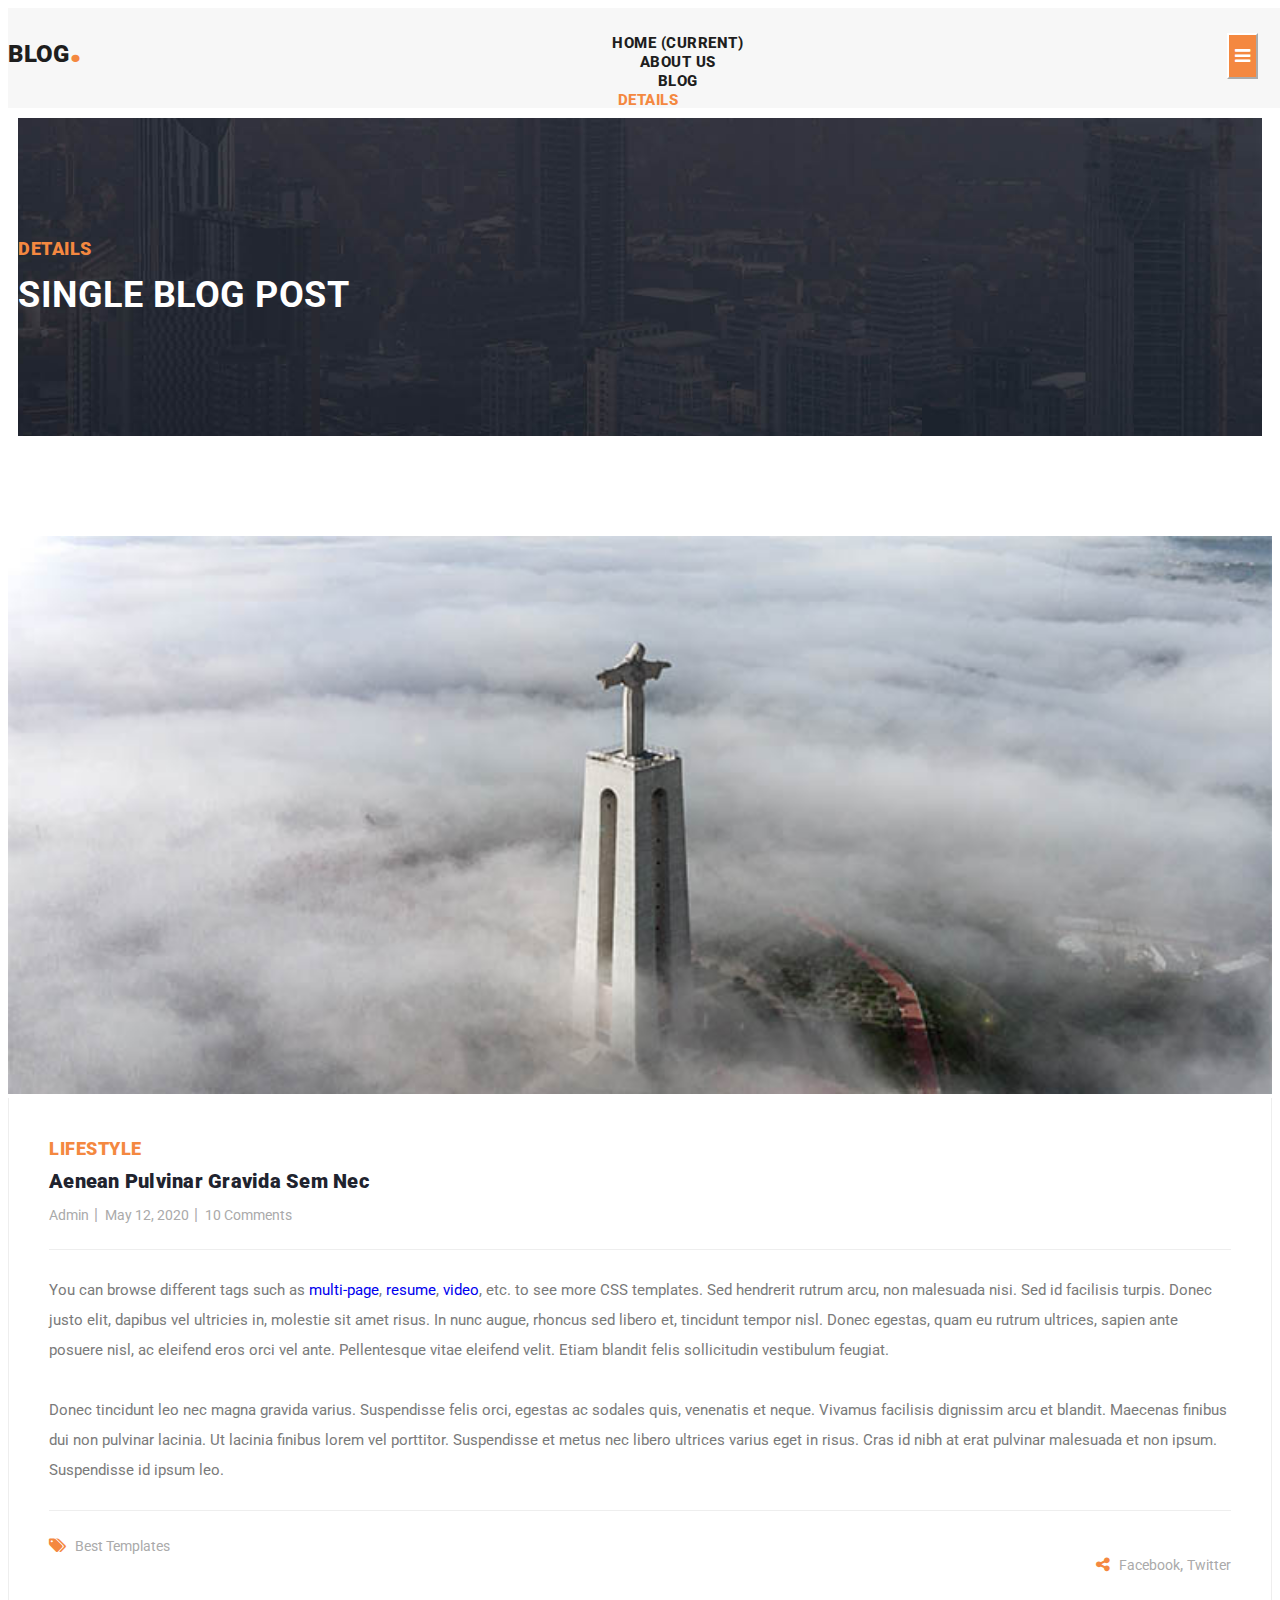
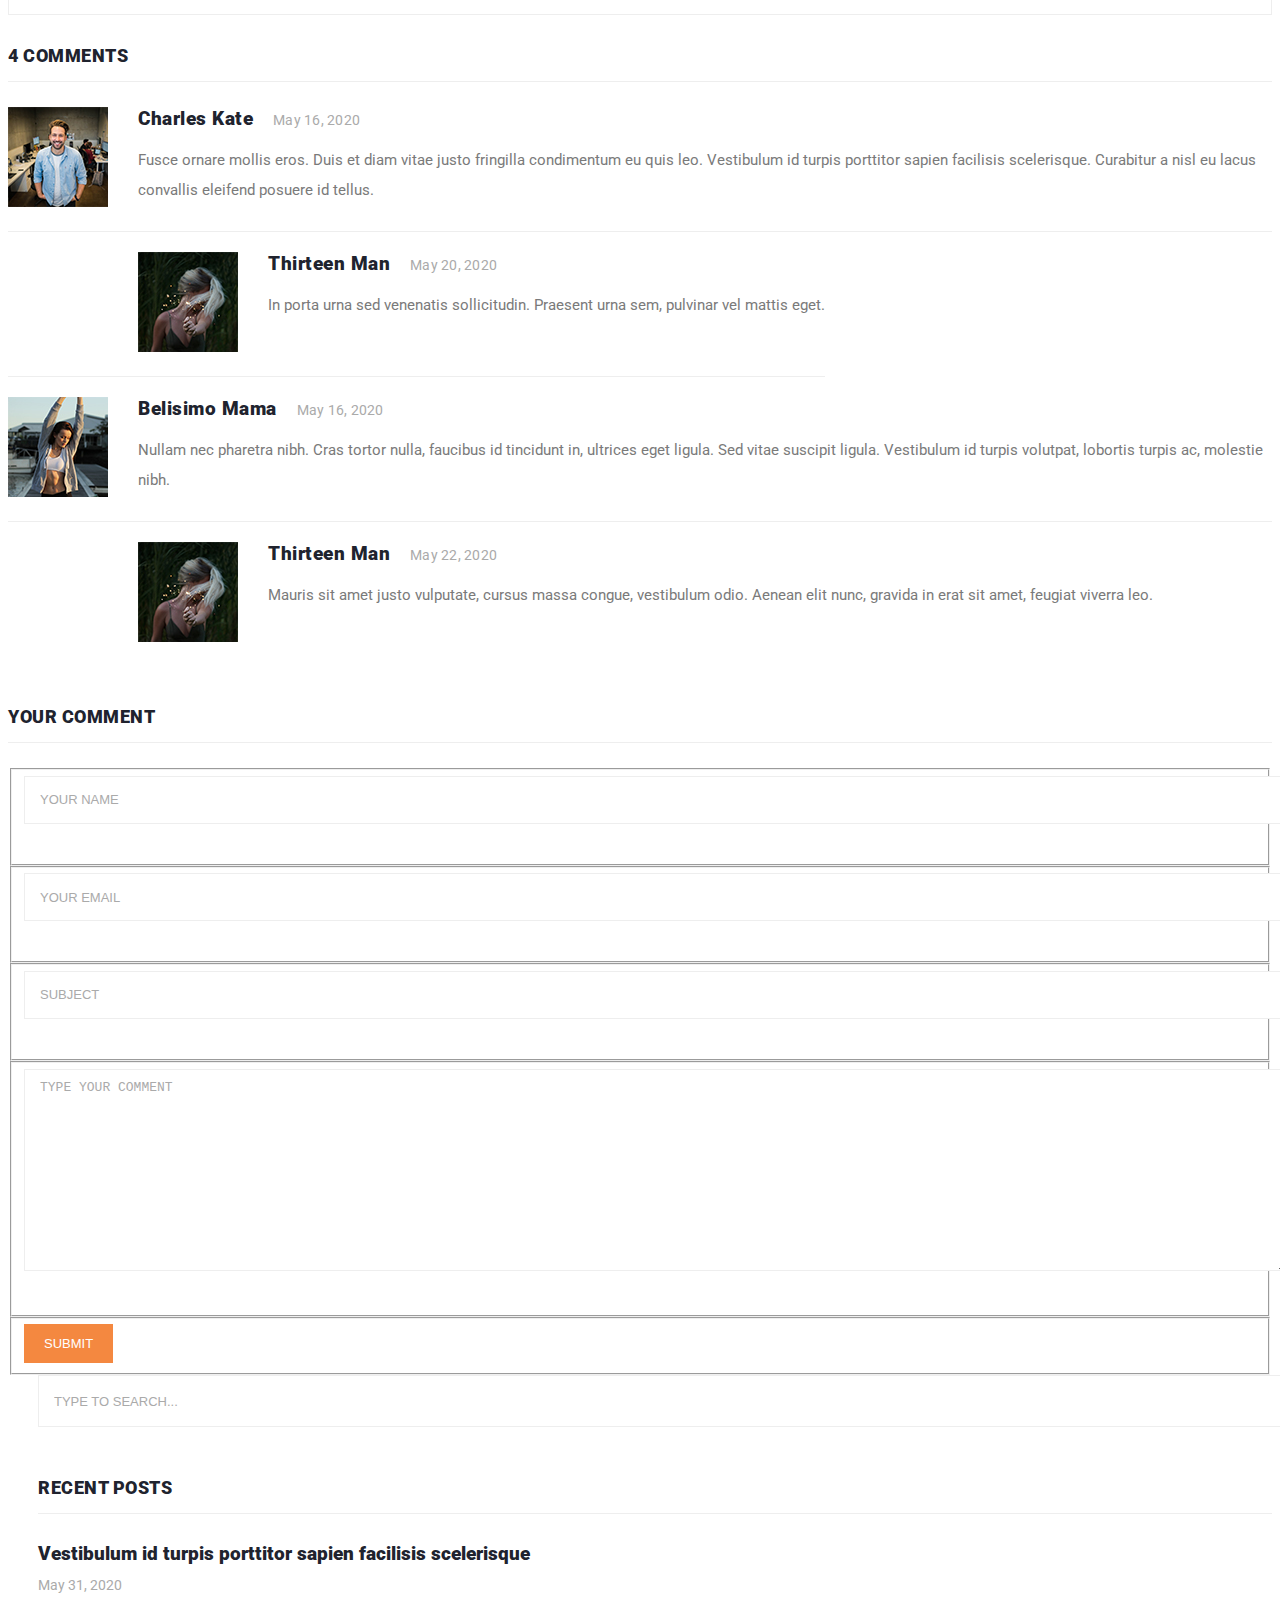
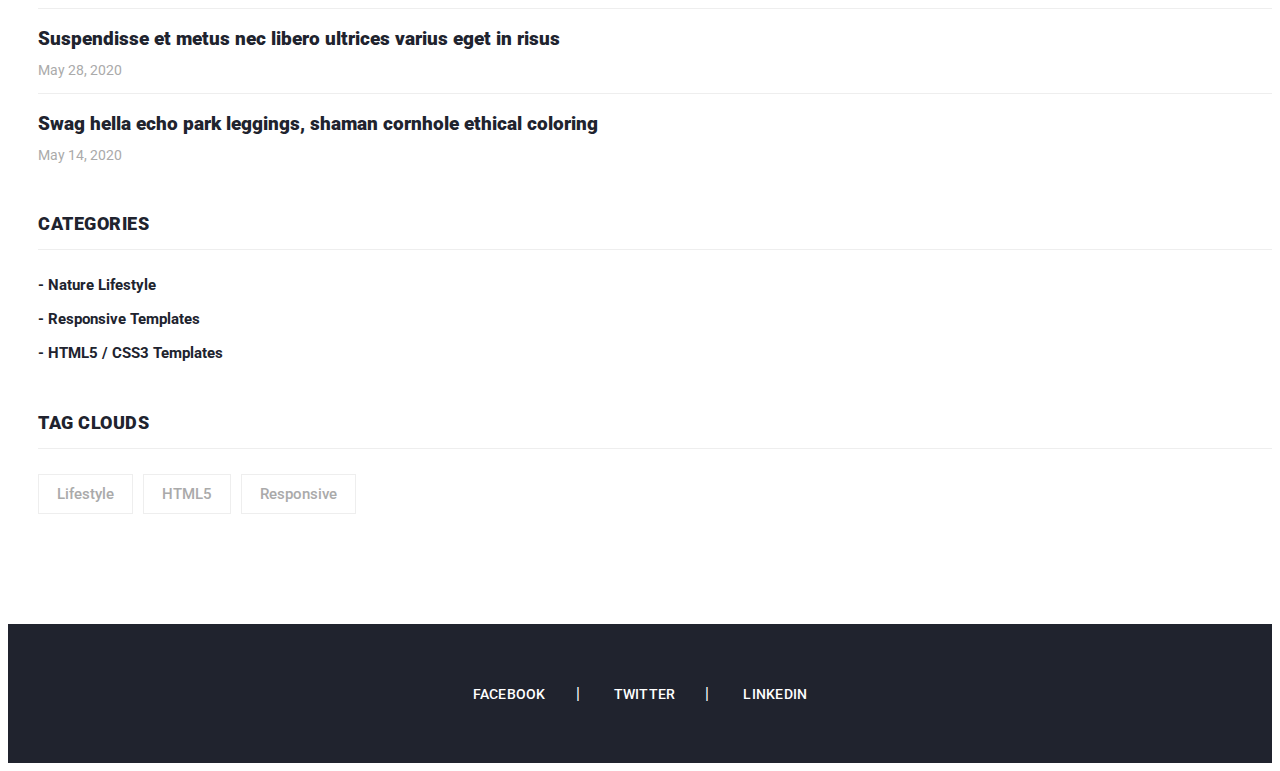
<file: post-details.html>
<!DOCTYPE html>
<html lang="en">

  <head>

    <meta charset="utf-8">
    <meta name="viewport" content="width=device-width, initial-scale=1, shrink-to-fit=no">
    <meta name="description" content="">
    <meta name="author" content="">
    <link href="https://fonts.googleapis.com/css?family=Roboto:100,100i,300,300i,400,400i,500,500i,700,700i,900,900i&display=swap" rel="stylesheet">

    <title>Stand Blog - Details</title>

    <!-- Bootstrap core CSS -->
    <link rel="stylesheet" href="https://cdn.jsdelivr.net/npm/bootstrap@4.6.0/dist/css/bootstrap.min.css" integrity="sha384-B0vP5xmATw1+K9KRQjQERJvTumQW0nPEzvF6L/Z6nronJ3oUOFUFpCjEUQouq2+l" crossorigin="anonymous">


    <!-- Additional CSS Files -->
    <link rel="stylesheet" href="assets/css/fontawesome.css">
    <link rel="stylesheet" href="assets/css/style.css">
    <link rel="stylesheet" href="assets/css/owl.css">
  </head>

  <body>

    <!-- ***** Preloader Start ***** -->
    <div id="preloader">
        <div class="jumper">
            <div></div>
            <div></div>
            <div></div>
        </div>
    </div>  
    <!-- ***** Preloader End ***** -->

    <!-- Header -->
    <header class="">
      <nav class="navbar navbar-expand-lg">
        <div class="container">
          <a class="navbar-brand" href="index.html"><h2>Blog<em>.</em></h2></a>
          <button class="navbar-toggler" type="button" data-toggle="collapse" data-target="#navbarResponsive" aria-controls="navbarResponsive" aria-expanded="false" aria-label="Toggle navigation">
            <span class="navbar-toggler-icon"></span>
          </button>
          <div class="collapse navbar-collapse" id="navbarResponsive">
            <ul class="navbar-nav ml-auto">
              <li class="nav-item">
                <a class="nav-link" href="index.html">Home
                  <span class="sr-only">(current)</span>
                </a>
              </li> 
              <li class="nav-item">
                <a class="nav-link" href="about.html">About Us</a>
              </li>
              <li class="nav-item">
                <a class="nav-link" href="blog.html">Blog</a>
              </li>
              <li class="nav-item active">
                <a class="nav-link" href="post-details.html">Details</a>
              </li>
            </ul>
          </div>
        </div>
      </nav>
    </header>

    <!-- Page Content -->
    <!-- Banner Starts Here -->
    <div class="heading-page header-text">
      <section class="page-heading">
        <div class="container">
          <div class="row">
            <div class="col-lg-12">
              <div class="text-content">
                <h4>Details</h4>
                <h2>Single blog post</h2>
              </div>
            </div>
          </div>
        </div>
      </section>
    </div>
    
    <!-- Banner Ends Here -->

    <section class="blog-posts grid-system">
      <div class="container">
        <div class="row">
          <div class="col-lg-8">
            <div class="all-blog-posts">
              <div class="row">
                <div class="col-lg-12">
                  <div class="blog-post">
                    <div class="blog-thumb">
                      <img src="assets/images/blog-post-02.jpg" alt="">
                    </div>
                    <div class="down-content">
                      <span>Lifestyle</span>
                      <a href="post-details.html"><h4>Aenean pulvinar gravida sem nec</h4></a>
                      <ul class="post-info">
                        <li><a href="#">Admin</a></li>
                        <li><a href="#">May 12, 2020</a></li>
                        <li><a href="#">10 Comments</a></li>
                      </ul>
                      <p>You can browse different tags such as <a rel="nofollow" href="https://templatemo.com/tag/multi-page" target="_parent">multi-page</a>, <a rel="nofollow" href="https://templatemo.com/tag/resume" target="_parent">resume</a>, <a rel="nofollow" href="https://templatemo.com/tag/video" target="_parent">video</a>, etc. to see more CSS templates. Sed hendrerit rutrum arcu, non malesuada nisi. Sed id facilisis turpis. Donec justo elit, dapibus vel ultricies in, molestie sit amet risus. In nunc augue, rhoncus sed libero et, tincidunt tempor nisl. Donec egestas, quam eu rutrum ultrices, sapien ante posuere nisl, ac eleifend eros orci vel ante. Pellentesque vitae eleifend velit. Etiam blandit felis sollicitudin vestibulum feugiat.
                      <br><br>Donec tincidunt leo nec magna gravida varius. Suspendisse felis orci, egestas ac sodales quis, venenatis et neque. Vivamus facilisis dignissim arcu et blandit. Maecenas finibus dui non pulvinar lacinia. Ut lacinia finibus lorem vel porttitor. Suspendisse et metus nec libero ultrices varius eget in risus. Cras id nibh at erat pulvinar malesuada et non ipsum. Suspendisse id ipsum leo.</p>
                      <div class="post-options">
                        <div class="row">
                          <div class="col-6">
                            <ul class="post-tags">
                              <li><i class="fa fa-tags"></i></li>
                              <li><a href="#">Best Templates</a></li>
                            </ul>
                          </div>
                          <div class="col-6">
                            <ul class="post-share">
                              <li><i class="fa fa-share-alt"></i></li>
                              <li><a href="#">Facebook</a>,</li>
                              <li><a href="#"> Twitter</a></li>
                            </ul>
                          </div>
                        </div>
                      </div>
                    </div>
                  </div>
                </div>
                <div class="col-lg-12">
                  <div class="sidebar-item comments">
                    <div class="sidebar-heading">
                      <h2>4 comments</h2>
                    </div>
                    <div class="content">
                      <ul>
                        <li>
                          <div class="author-thumb">
                            <img src="assets/images/comment-author-01.jpg" alt="">
                          </div>
                          <div class="right-content">
                            <h4>Charles Kate<span>May 16, 2020</span></h4>
                            <p>Fusce ornare mollis eros. Duis et diam vitae justo fringilla condimentum eu quis leo. Vestibulum id turpis porttitor sapien facilisis scelerisque. Curabitur a nisl eu lacus convallis eleifend posuere id tellus.</p>
                          </div>
                        </li>
                        <li class="replied">
                          <div class="author-thumb">
                            <img src="assets/images/comment-author-02.jpg" alt="">
                          </div>
                          <div class="right-content">
                            <h4>Thirteen Man<span>May 20, 2020</span></h4>
                            <p>In porta urna sed venenatis sollicitudin. Praesent urna sem, pulvinar vel mattis eget.</p>
                          </div>
                        </li>
                        <li>
                          <div class="author-thumb">
                            <img src="assets/images/comment-author-03.jpg" alt="">
                          </div>
                          <div class="right-content">
                            <h4>Belisimo Mama<span>May 16, 2020</span></h4>
                            <p>Nullam nec pharetra nibh. Cras tortor nulla, faucibus id tincidunt in, ultrices eget ligula. Sed vitae suscipit ligula. Vestibulum id turpis volutpat, lobortis turpis ac, molestie nibh.</p>
                          </div>
                        </li>
                        <li class="replied">
                          <div class="author-thumb">
                            <img src="assets/images/comment-author-02.jpg" alt="">
                          </div>
                          <div class="right-content">
                            <h4>Thirteen Man<span>May 22, 2020</span></h4>
                            <p>Mauris sit amet justo vulputate, cursus massa congue, vestibulum odio. Aenean elit nunc, gravida in erat sit amet, feugiat viverra leo.</p>
                          </div>
                        </li>
                      </ul>
                    </div>
                  </div>
                </div>
                <div class="col-lg-12">
                  <div class="sidebar-item submit-comment">
                    <div class="sidebar-heading">
                      <h2>Your comment</h2>
                    </div>
                    <div class="content">
                      <form id="comment" action="#" method="post">
                        <div class="row">
                          <div class="col-md-6 col-sm-12">
                            <fieldset>
                              <input name="name" type="text" id="name" placeholder="Your name" required="">
                            </fieldset>
                          </div>
                          <div class="col-md-6 col-sm-12">
                            <fieldset>
                              <input name="email" type="text" id="email" placeholder="Your email" required="">
                            </fieldset>
                          </div>
                          <div class="col-md-12 col-sm-12">
                            <fieldset>
                              <input name="subject" type="text" id="subject" placeholder="Subject">
                            </fieldset>
                          </div>
                          <div class="col-lg-12">
                            <fieldset>
                              <textarea name="message" rows="6" id="message" placeholder="Type your comment" required=""></textarea>
                            </fieldset>
                          </div>
                          <div class="col-lg-12">
                            <fieldset>
                              <button type="submit" id="form-submit" class="main-button">Submit</button>
                            </fieldset>
                          </div>
                        </div>
                      </form>
                    </div>
                  </div>
                </div>
              </div>
            </div>
          </div>
          <div class="col-lg-4">
            <div class="sidebar">
              <div class="row">
                <div class="col-lg-12">
                  <div class="sidebar-item search">
                    <form id="search_form" name="gs" method="GET" action="#">
                      <input type="text" name="q" class="searchText" placeholder="type to search..." autocomplete="on">
                    </form>
                  </div>
                </div>
                <div class="col-lg-12">
                  <div class="sidebar-item recent-posts">
                    <div class="sidebar-heading">
                      <h2>Recent Posts</h2>
                    </div>
                    <div class="content">
                      <ul>
                        <li><a href="post-details.html">
                          <h5>Vestibulum id turpis porttitor sapien facilisis scelerisque</h5>
                          <span>May 31, 2020</span>
                        </a></li>
                        <li><a href="post-details.html">
                          <h5>Suspendisse et metus nec libero ultrices varius eget in risus</h5>
                          <span>May 28, 2020</span>
                        </a></li>
                        <li><a href="post-details.html">
                          <h5>Swag hella echo park leggings, shaman cornhole ethical coloring</h5>
                          <span>May 14, 2020</span>
                        </a></li>
                      </ul>
                    </div>
                  </div>
                </div>
                <div class="col-lg-12">
                  <div class="sidebar-item categories">
                    <div class="sidebar-heading">
                      <h2>Categories</h2>
                    </div>
                    <div class="content">
                      <ul>
                        <li><a href="#">- Nature Lifestyle</a></li>
                        <li><a href="#">- Responsive Templates</a></li>
                        <li><a href="#">- HTML5 / CSS3 Templates</a></li>
                      </ul>
                    </div>
                  </div>
                </div>
                <div class="col-lg-12">
                  <div class="sidebar-item tags">
                    <div class="sidebar-heading">
                      <h2>Tag Clouds</h2>
                    </div>
                    <div class="content">
                      <ul>
                        <li><a href="#">Lifestyle</a></li>
                        <li><a href="#">HTML5</a></li>
                        <li><a href="#">Responsive</a></li>
                      </ul>
                    </div>
                  </div>
                </div>
              </div>
            </div>
          </div>
        </div>
      </div>
    </section>

    
    <footer>
      <div class="container">
        <div class="row">
          <div class="col-lg-12">
            <ul class="social-icons">
              <li><a href="#">Facebook</a></li>
              <li><a href="#">Twitter</a></li>
              <li><a href="#">Linkedin</a></li>
            </ul>
          </div>
        </div>
      </div>
    </footer>


    <!-- Bootstrap core JavaScript -->
    <script src="https://code.jquery.com/jquery-3.6.0.min.js" integrity="sha256-/xUj+3OJU5yExlq6GSYGSHk7tPXikynS7ogEvDej/m4=" crossorigin="anonymous"></script>
    <script src="https://cdn.jsdelivr.net/npm/bootstrap@4.6.0/dist/js/bootstrap.bundle.min.js" integrity="sha384-Piv4xVNRyMGpqkS2by6br4gNJ7DXjqk09RmUpJ8jgGtD7zP9yug3goQfGII0yAns" crossorigin="anonymous"></script>


    <!-- Additional Scripts -->
    <script src="assets/js/custom.js"></script>
    <script src="assets/js/owl.js"></script>
    <script src="assets/js/slick.js"></script>
    <script src="assets/js/isotope.js"></script>
    <script src="assets/js/accordions.js"></script>


    <script language = "text/Javascript"> 
      cleared[0] = cleared[1] = cleared[2] = 0; //set a cleared flag for each field
      function clearField(t){                   //declaring the array outside of the
      if(! cleared[t.id]){                      // function makes it static and global
          cleared[t.id] = 1;  // you could use true and false, but that's more typing
          t.value='';         // with more chance of typos
          t.style.color='#fff';
          }
      }
    </script>


  </body>

</html>
</file>
<file: assets/css/style.css>
body {
  font-family: 'Roboto', sans-serif;
  overflow-x: hidden;
  text-rendering: optimizeLegibility;
  -webkit-font-smoothing: antialiased;
  -moz-osx-font-smoothing: grayscale;
}
p {
	margin-bottom: 0px;
	font-size: 15px;
	font-weight: 400;
	color: #7a7a7a;
	line-height: 30px;
}
a {
	text-decoration: none!important;
}
ul {
	padding: 0;
	margin: 0;
	list-style: none;
}

h1,h2,h3,h4,h5,h6 {
	margin: 0px;
}

.main-button a {
	display: inline-block;
	background-color: #f48840;
	color: #fff;
	font-size: 13px;
	font-weight: 500;
	padding: 12px 20px;
	text-transform: uppercase;
	transition: all .3s;
}

.main-button a:hover {
	background-color: #fb9857;
}

.heading-page {
	padding-top: 110px;
}

.page-heading {
	margin: 0px 10px;
	padding: 120px 0px;
	text-align: left;
	background-position: center center;
	background-repeat: no-repeat;
	background-size: cover;
	background-image: url(../images/heading-bg.jpg);
}

.page-heading .text-content h4 {
	color: #f48840;
	font-size: 18px;
	text-transform: uppercase;
	font-weight: 900;
	letter-spacing: 0.5px;
	margin-bottom: 15px;
}

.page-heading .text-content h2 {
	color: #fff;
	font-size: 36px;
	font-weight: 700;
	text-transform: uppercase;
	letter-spacing: 0.5px;
}

#preloader {
  overflow: hidden;
  background: #f48840;
  left: 0;
  right: 0;
  top: 0;
  bottom: 0;
  position: fixed;
  z-index: 9999999;
  color: #fff;
}

#preloader .jumper {
  left: 0;
  top: 0;
  right: 0;
  bottom: 0;
  display: block;
  position: absolute;
  margin: auto;
  width: 50px;
  height: 50px;
}

#preloader .jumper > div {
  background-color: #fff;
  width: 10px;
  height: 10px;
  border-radius: 100%;
  -webkit-animation-fill-mode: both;
  animation-fill-mode: both;
  position: absolute;
  opacity: 0;
  width: 50px;
  height: 50px;
  -webkit-animation: jumper 1s 0s linear infinite;
  animation: jumper 1s 0s linear infinite;
}

#preloader .jumper > div:nth-child(2) {
  -webkit-animation-delay: 0.33333s;
  animation-delay: 0.33333s;
}

#preloader .jumper > div:nth-child(3) {
  -webkit-animation-delay: 0.66666s;
  animation-delay: 0.66666s;
}

@-webkit-keyframes jumper {
  0% {
    opacity: 0;
    -webkit-transform: scale(0);
    transform: scale(0);
  }
  5% {
    opacity: 1;
  }
  100% {
    -webkit-transform: scale(1);
    transform: scale(1);
    opacity: 0;
  }
}

@keyframes jumper {
  0% {
    opacity: 0;
    -webkit-transform: scale(0);
    transform: scale(0);
  }
  5% {
    opacity: 1;
  }
  100% {
    opacity: 0;
  }
}


/* Header Style */
header {
	position: absolute;
	z-index: 99999;
	width: 100%;
	height: 100px;
	background-color: #f7f7f7;
	-webkit-transition: all 0.3s ease-in-out 0s;
    -moz-transition: all 0.3s ease-in-out 0s;
    -o-transition: all 0.3s ease-in-out 0s;
    transition: all 0.3s ease-in-out 0s;
}
header .navbar {
	padding: 25px 0px;
}
.background-header .navbar {
	padding: 17px 0px;
}
.background-header {
	top: 0;
	height: 80px;
	position: fixed;
	box-shadow: 0px 1px 10px rgba(0,0,0,0.1);
}
.background-header .navbar-brand h2 {
	color: #121212!important;
}
.background-header .navbar-nav a.nav-link {
	color: #1e1e1e!important;
}
.background-header .navbar-nav .nav-link:hover,
.background-header .navbar-nav .active>.nav-link,
.background-header .navbar-nav .nav-link.active,
.background-header .navbar-nav .nav-link.show,
.background-header .navbar-nav .show>.nav-link {
	color: #f48840!important;
}
.navbar .navbar-brand {
	float: 	left;
	margin-top: -12px;
	outline: none;
}
.navbar .navbar-brand h2 {
	color: #1e1e1e;
	text-transform: uppercase;
	font-size: 24px;
	font-weight: 900;
	-webkit-transition: all .3s ease 0s;
    -moz-transition: all .3s ease 0s;
    -o-transition: all .3s ease 0s;
    transition: all .3s ease 0s;
}
.navbar .navbar-brand h2 em {
	font-size: 44px;
	font-style: normal;
	color: #f48840;
}
#navbarResponsive {
	z-index: 999;
}
.navbar-collapse {
	text-align: center;
}
.navbar .navbar-nav .nav-item {
	margin: 0px 15px;
}
.navbar .navbar-nav a.nav-link {
	text-transform: capitalize;
	font-size: 15px;
	font-weight: 800;
	text-transform: uppercase;
	letter-spacing: 0.5px;
	color: #1e1e1e;
	transition: all 0.3s;
}
.navbar .navbar-nav .nav-link:hover,
.navbar .navbar-nav .active>.nav-link,
.navbar .navbar-nav .nav-link.active,
.navbar .navbar-nav .nav-link.show,
.navbar .navbar-nav .show>.nav-link {
	color: #f48840;
}
.navbar .navbar-toggler-icon {
	background-image: none;
}
.navbar .navbar-toggler {
	border-color: #fff;
	background-color: #f48840;	
	height: 46px;
	outline: none;
	border-radius: 0px;
	position: absolute;
	right: 30px;
	top: 25px;
}
.navbar .navbar-toggler-icon:after {
	content: '\f0c9';
	color: #fff;
	font-size: 18px;
	line-height: 30px;
	font-family: 'FontAwesome';
}



/* Banner Style */
.main-banner .container-fluid {
	padding: 0px 10px;
	margin-bottom: -24px;
}
.owl-banner {
	padding-top: 110px;
}

.owl-banner .item {
	position: relative;
}

.owl-banner .item .item-content {
	position: absolute;
	bottom: 40px;
	left: 40px;
}

.owl-banner .item .item-content .meta-category span {
	color: #f48840;
	font-size: 18px;
	text-transform: uppercase;
	font-weight: 900;
	letter-spacing: 0.25px;
}

.owl-banner .item .item-content h4 {
	font-size: 24px;
	font-weight: 900;
	color: #fff;
	letter-spacing: 0.5px;
	text-transform: capitalize;
	margin: 10px 0px 12px 0px;
}

.owl-banner .item .item-content ul li {
	display: inline-block;
	margin-right: 8px;
}

.owl-banner .item .item-content ul li:after {
	content: '|';
	color: #fff;
	margin-left: 8px;
}

.owl-banner .item .item-content ul li:last-child::after {
	display: none;
}

.owl-banner .item .item-content ul li a {
	font-size: 14px;
	color: #fff;
	font-weight: 500;
	transition: all .3s;
}

.owl-banner .item .item-content ul li a:hover {
	color: #f48840;
}

.owl-banner .owl-nav {
	position: absolute;
	top: 50%;
	width: 100%;
}

.owl-banner .owl-nav .owl-prev {
	position: absolute;
	left: 40px;
}

.owl-banner .owl-nav .owl-next {
	position: absolute;
	right: 40px;
}

.owl-banner .owl-nav button {
	outline: none;
}

.owl-banner .owl-nav button span {
	color: #fff;
	font-size: 36px;
	width: 60px;
	height: 60px;
	display: inline-block;
	text-align: center;
	line-height: 60px;
	background-color: rgba(250,250,250,0.3);
}


/* Call To Action */

.call-to-action {
	margin-top: 100px;
}

.call-to-action .main-content {
	padding: 40px;
	background-image: url(../images/cta-bg.jpg);
	background-position: center center;
	background-repeat: no-repeat;
	background-size: cover;
}

.call-to-action .main-content span {
	color: #f48840;
	font-size: 18px;
	font-weight: 900;
	letter-spacing: 0.5px;
}

.call-to-action .main-content h4 {
	margin-bottom: 0px;
	margin-top: 12px;
	color: #fff;
	font-size: 26px;
	font-weight: 900;
	letter-spacing: 0.25px;
}

.call-to-action .main-content .main-button {
	text-align: right;
	margin-top: 12px;
}



/* Blog Posts */

.blog-posts {
	margin-top: 100px;
}

.blog-posts .blog-post {
	margin-bottom: 30px;
}

.blog-posts .blog-thumb img {
	width: 100%;
	overflow: hidden;
}

.blog-posts .down-content {
	padding: 40px;
	border-right: 1px solid #eee;
	border-left: 1px solid #eee;
	border-bottom: 1px solid #eee;
}

.blog-posts .down-content span {
	font-size: 18px;
	text-transform: uppercase;
	letter-spacing: 0.5px;
	font-weight: 900;
	color: #f48840;
}

.blog-posts .down-content h4 {
	font-size: 24px;
	text-transform: capitalize;
	letter-spacing: 0.5px;
	font-weight: 900;
	color: #20232e;
	margin: 10px 0px 12px 0px;
}

.blog-posts .down-content ul.post-info li {
	display: inline-block;
	margin-right: 8px;
}

.blog-posts .down-content ul.post-info li:after {
	content: '|';
	color: #aaa;
	margin-left: 8px;
}

.blog-posts .down-content h4 {
	font-size: 20px;
	letter-spacing: 0.25px;
}

.grid-system .down-content ul.post-info li {
	margin-right: 3px;
}

.grid-system .down-content ul.post-info li:after {
	margin-left: 5px;
}

.blog-posts .down-content ul.post-info li:last-child::after {
	display: none;
}

.blog-posts .down-content ul.post-info li a {
	font-size: 14px;
	color: #aaa;
	font-weight: 400;
	transition: all .3s;
}

.blog-posts .down-content ul.post-info li a:hover {
	color: #f48840;
}

.blog-posts .down-content p {
	padding: 25px 0px;
	margin: 25px 0px;
	border-top: 1px solid #eee;
	border-bottom: 1px solid #eee;
}

.blog-posts .down-content ul.post-share {
	text-align: right;
}

.blog-posts .down-content ul.post-tags li,
.blog-posts .down-content ul.post-share li {
	display: inline-block;
}

.blog-posts .down-content ul.post-tags li:first-child i,
.blog-posts .down-content ul.post-share li:first-child i {
	color: #f48840;
	margin-right: 5px;
}

.blog-posts .down-content ul.post-tags li,
.blog-posts .down-content ul.post-share li {
	color: #aaa;
}

.blog-posts .down-content ul.post-tags li a,
.blog-posts .down-content ul.post-share li a {
	font-size: 14px;
	color: #aaa;
	font-weight: 400;
	transition: all .3s;
}

.blog-posts .down-content ul.post-tags li a:hover,
.blog-posts .down-content ul.post-share li a:hover {
	color: #f48840;
}

.blog-posts .main-button a {
	height: 60px;
	line-height: 60px;
	padding: 0px;
	width: 100%;
	text-align: center;
}

ul.page-numbers {
	text-align: center;
}

ul.page-numbers li {
	display: inline-block;
	margin: 0px 5px;
}

ul.page-numbers li a {
	width: 50px;
	height: 50px;
	display: inline-block;
	text-align: center;
	line-height: 50px;
	font-size: 15px;
	color: #7a7a7a;
	border: 1px solid #eee;
	font-weight: 500;
	transition: all 0.3s;
}

ul.page-numbers li.active a {
	background-color: #f48840;
	border-color: #f48840;
	color: #fff;
}

ul.page-numbers li a:hover {
	color: #f48840;
}

.blog-posts .sidebar-heading h2 {
	font-size: 18px;
	text-transform: uppercase;
	font-weight: 900;
	letter-spacing: 0.5px;
	color: #20232e;
	border-bottom: 1px solid #eee;
	padding-bottom: 15px;
	margin-bottom: 25px;
}

.blog-posts .comments {
	margin-top: 30px;
}

.blog-posts .comments ul li {
	display: inline-block;
	margin-bottom: 20px;
	padding-bottom: 20px;
	border-bottom: 1px solid #eee;
}

.blog-posts .comments ul li.replied {
	padding-left: 130px;
}

.blog-posts .comments ul li:last-child {
	margin-bottom: 0px;
	padding-bottom: 0px;
	border-bottom: none;
}

.blog-posts .comments ul li .author-thumb {
	display: inline;
	float: left;
}

.blog-posts .comments ul li .author-thumb img {
	max-width: 100px;
	display: inline;
}

.blog-posts .comments ul li .right-content {
	margin-left: 130px;
}

.blog-posts .comments ul li .right-content h4 {
	color: #20232e;
	font-size: 19px;
	font-weight: 900;
	letter-spacing: 0.5px;
}

.blog-posts .comments ul li .right-content h4 span {
	font-size: 14px;
    color: #aaa;
	font-weight: 400;
	letter-spacing: 0.25px;
	margin-left: 20px;
}

.blog-posts .submit-comment {
	margin-top: 60px;
}

.blog-posts .submit-comment input {
	width: 100%;
	height: 46px;
	border: 1px solid #eee;
	font-size: 13px;
	text-transform: uppercase;
	font-weight: 500;
	color: #7a7a7a;
	outline: none;
	padding: 0px 15px;
	margin-bottom: 30px;
}

.blog-posts .submit-comment textarea {
	width: 100%;
	height: 46px;
	border: 1px solid #eee;
	font-size: 13px;
	text-transform: uppercase;
	font-weight: 500;
	color: #7a7a7a;
	outline: none;
	padding: 10px 15px;
	margin-bottom: 30px;
	height: 180px;
	max-height: 220px;
	max-width: 100%;
	min-width: 160px;
}

.blog-posts .submit-comment input::placeholder,
.blog-posts .submit-comment textarea::placeholder {
	color: #aaa;
}

.blog-posts .submit-comment button {
	display: inline-block;
	background-color: #f48840;
	color: #fff;
	font-size: 13px;
	font-weight: 500;
	padding: 12px 20px;
	text-transform: uppercase;
	transition: all .3s;
	border: none;
	outline: none;
}

.blog-posts .submit-comment button:hover {
	background-color: #fb9857;
}

/* Sidebar */

.sidebar {
	margin-left: 30px;
}

.sidebar .sidebar-item {
	margin-top: 50px;
}

.sidebar .search {
	margin-top: 0px;
}

.sidebar .sidebar-heading h2 {
	font-size: 18px;
	text-transform: uppercase;
	font-weight: 900;
	letter-spacing: 0.5px;
	color: #20232e;
	border-bottom: 1px solid #eee;
	padding-bottom: 15px;
	margin-bottom: 25px;
}

.sidebar .search input {
	width: 100%;
	height: 50px;
	border: 1px solid #eee;
	font-size: 13px;
	text-transform: uppercase;
	font-weight: 500;
	color: #7a7a7a;
	outline: none;
	padding: 0px 15px;
}

.sidebar .search input::placeholder {
	color: #aaa;
}

.sidebar .recent-posts ul li {
	margin-bottom: 15px;
	padding-bottom: 15px;
	border-bottom: 1px solid #eee;
}

.sidebar .recent-posts ul li:last-child {
	margin-bottom: 0px;
	padding-bottom: 0px;
	border-bottom: none;
}

.sidebar .recent-posts ul li h5 {
	font-size: 19px;
	font-weight: 900;
	color: #20232e;
	line-height: 30px;
	transition: all 0.3s;
}

.sidebar .recent-posts ul li h5:hover {
	color: #f48840;
}

.sidebar .recent-posts ul li span {
	display: block;
	font-size: 14px;
	color: #aaa;
	margin-top: 8px;
}

.sidebar .categories ul li {
	margin-bottom: 15px;
}

.sidebar .categories ul li:last-child {
	margin-bottom: 0px;
}

.sidebar .categories ul li a {
	font-size: 15px;
	font-weight: 700;
	color: #20232e;
	transition: all .3s;
}

.sidebar .categories ul li a:hover {
	color: #f48840;
}

.sidebar .tags ul li {
	margin-right: 6px;
	display: inline-block;
}

.sidebar .tags ul li {
	margin-bottom: 10px;
}

.sidebar .tags ul li a {
	font-size: 15px;
	font-weight: 500;
	color: #aaa;
	display: inline-block;
	border: 1px solid #eee;
	padding: 10px 18px;
	transition: all .3s;
}

.sidebar .tags ul li a:hover {
	background-color: #f48840;
	border-color: #f48840;
	color: #fff;
}


/* Footer */

footer {
	margin-top: 100px;
	text-align: center;
	background-color: #20232e;
	padding: 60px 0px;
}

footer ul.social-icons li {
	display: inline-block;
	margin-right: 30px;
}

footer ul.social-icons li:after {
	content: "|";
	color: #fff;
	margin-left: 30px;
}

footer ul.social-icons li:last-child {
	margin-right: 0px;
}

footer ul.social-icons li:last-child::after {
	display: none;
}

footer ul.social-icons li a {
	font-size: 14px;
	text-transform: uppercase;
	color: #fff;
	font-weight: 500;
	letter-spacing: 0.25px;
	transition: all .3s;
}

footer ul.social-icons li a:hover {
	color: #f48840;
}

footer p {
	font-size: 13px;
	text-transform: uppercase;
	color: #fff;
}

footer p a {
	color: #f48840;
}

footer p a:hover {
	color: #f48840;
}


/* Contact Form */

.contact-us .down-contact,
.contact-us #map {
	margin-top: 80px;
}

.contact-us .sidebar-heading h2 {
	font-size: 18px;
	text-transform: uppercase;
	font-weight: 900;
	letter-spacing: 0.5px;
	color: #20232e;
	border-bottom: 1px solid #eee;
	padding-bottom: 15px;
	margin-bottom: 25px;
}

.contact-us .contact-form input {
	width: 100%;
	height: 46px;
	border: 1px solid #eee;
	font-size: 13px;
	text-transform: uppercase;
	font-weight: 500;
	color: #7a7a7a;
	outline: none;
	padding: 0px 15px;
	margin-bottom: 30px;
}

.contact-us .contact-form textarea {
	width: 100%;
	height: 46px;
	border: 1px solid #eee;
	font-size: 13px;
	text-transform: uppercase;
	font-weight: 500;
	color: #7a7a7a;
	outline: none;
	padding: 10px 15px;
	margin-bottom: 30px;
	height: 180px;
	max-height: 220px;
	max-width: 100%;
	min-width: 160px;
}

.contact-us .contact-form input::placeholder,
.contact-us .contact-form textarea::placeholder {
	color: #aaa;
}

.contact-us .contact-form button {
	display: inline-block;
	background-color: #f48840;
	color: #fff;
	font-size: 13px;
	font-weight: 500;
	padding: 12px 20px;
	text-transform: uppercase;
	transition: all .3s;
	border: none;
	outline: none;
}

.contact-us .contact-form button:hover {
	background-color: #fb9857;
}

.contact-us .contact-information {
	margin-left: 30px;
}

.contact-us .contact-information ul li {
	margin-bottom: 15px;
	padding-bottom: 15px;
	border-bottom: 1px solid #eee;
}

.contact-us .contact-information ul li:last-child {
	margin-bottom: 0px;
	padding-bottom: 0px;
	border-bottom: none;
}

.contact-us .contact-information ul li h5 {
	font-size: 19px;
	font-weight: 900;
	color: #20232e;
	line-height: 30px;
}

.contact-us .contact-information ul li span {
	display: block;
	font-size: 14px;
	color: #aaa;
	margin-top: 8px;
}


/* About Us */

.about-us {
	margin-top: 100px;
	text-align: center;
}

.about-us img {
	width: 100%;
	overflow: hidden;
}

.about-us p {
	margin: 40px 0px;
	border-bottom: 1px solid #eee;
	padding-bottom: 40px;
}

.about-us ul li {
	display: inline-block;
	margin: 0px 5px;
}

.about-us ul li a {
	width: 40px;
	height: 40px;
	text-align: center;
	line-height: 40px;
	display: inline-block;
	background-color: #212931;
	color: #fff;
	border-radius: 50%;
	transition: all .3s;
}

.about-us ul li a:hover {
	background-color: #f48840;
}


/* Responsive Style */
@media (max-width: 1250px) {
	.owl-banner .owl-nav .owl-prev {
		left: 0px;
	}
	.owl-banner .owl-nav .owl-next {
		right: 0px;
	}
	.owl-banner .owl-nav button span {
		width: 35px;
	}
	.owl-banner .item .item-content .meta-category span {
		font-size: 16px;
	}
	.owl-banner .item .item-content h4 {
		font-size: 20px;
	}
}
@media (max-width: 768px) {
	.owl-banner .owl-nav {
		display: none;
	}
}

@media (max-width: 992px) {
	.navbar .navbar-brand {
		position: absolute;
		left: 30px;
		top: 25px;
	}
	.background-header .navbar-brand,
	.background-header .navbar-toggler {
		top: 15px;
	}
	.navbar .navbar-brand {
		width: auto;
	}
	.navbar:after {
		display: none;
	}
	#navbarResponsive {
	    z-index: 99999;
	    position: absolute;
	    top: 80px;
	    left: 0;
	    width: 100%;
	    text-align: center;
	    background-color: #fff;
	    box-shadow: 0px 10px 10px rgba(0,0,0,0.1);
	}
	.navbar .navbar-nav .nav-item {
		border-bottom: 1px solid #eee;
	}
	.navbar .navbar-nav .nav-item:last-child {
		border-bottom: none;
	}
	.navbar .navbar-nav a.nav-link {
		padding: 15px 0px;
		color: #1e1e1e!important;
	}
	.navbar .navbar-nav .nav-link:hover,
	.navbar .navbar-nav .active>.nav-link,
	.navbar .navbar-nav .nav-link.active,
	.navbar .navbar-nav .nav-link.show,
	.navbar .navbar-nav .show>.nav-link {
		color: #f48840!important;
		border-bottom: none!important;
		padding-bottom: 15px;
	}
	.owl-banner .item .item-content .meta-category span {
		font-size: 18px;
	}
	.owl-banner .item .item-content {
		text-align: center;
		width: 80%;
		left: 50%;
		top: 50%;
		bottom: auto;
		transform: translate(-50%,-50%);
	}
	.owl-banner .item .item-content h4 {
		font-size: 24px;
	}
	.call-to-action {
		text-align: center;
	}
	.call-to-action .main-content .main-button {
		text-align: center;
		margin-top: 30px;
	}
	.sidebar {
		margin-left: 0px;
		margin-top: 60px;
		padding-top: 60px;
		border-top: 3px solid #f7f7f7;
	}
	.contact-us .contact-information {
		margin-left: 0px;
		margin-top: 60px;
	}
}
</file>
